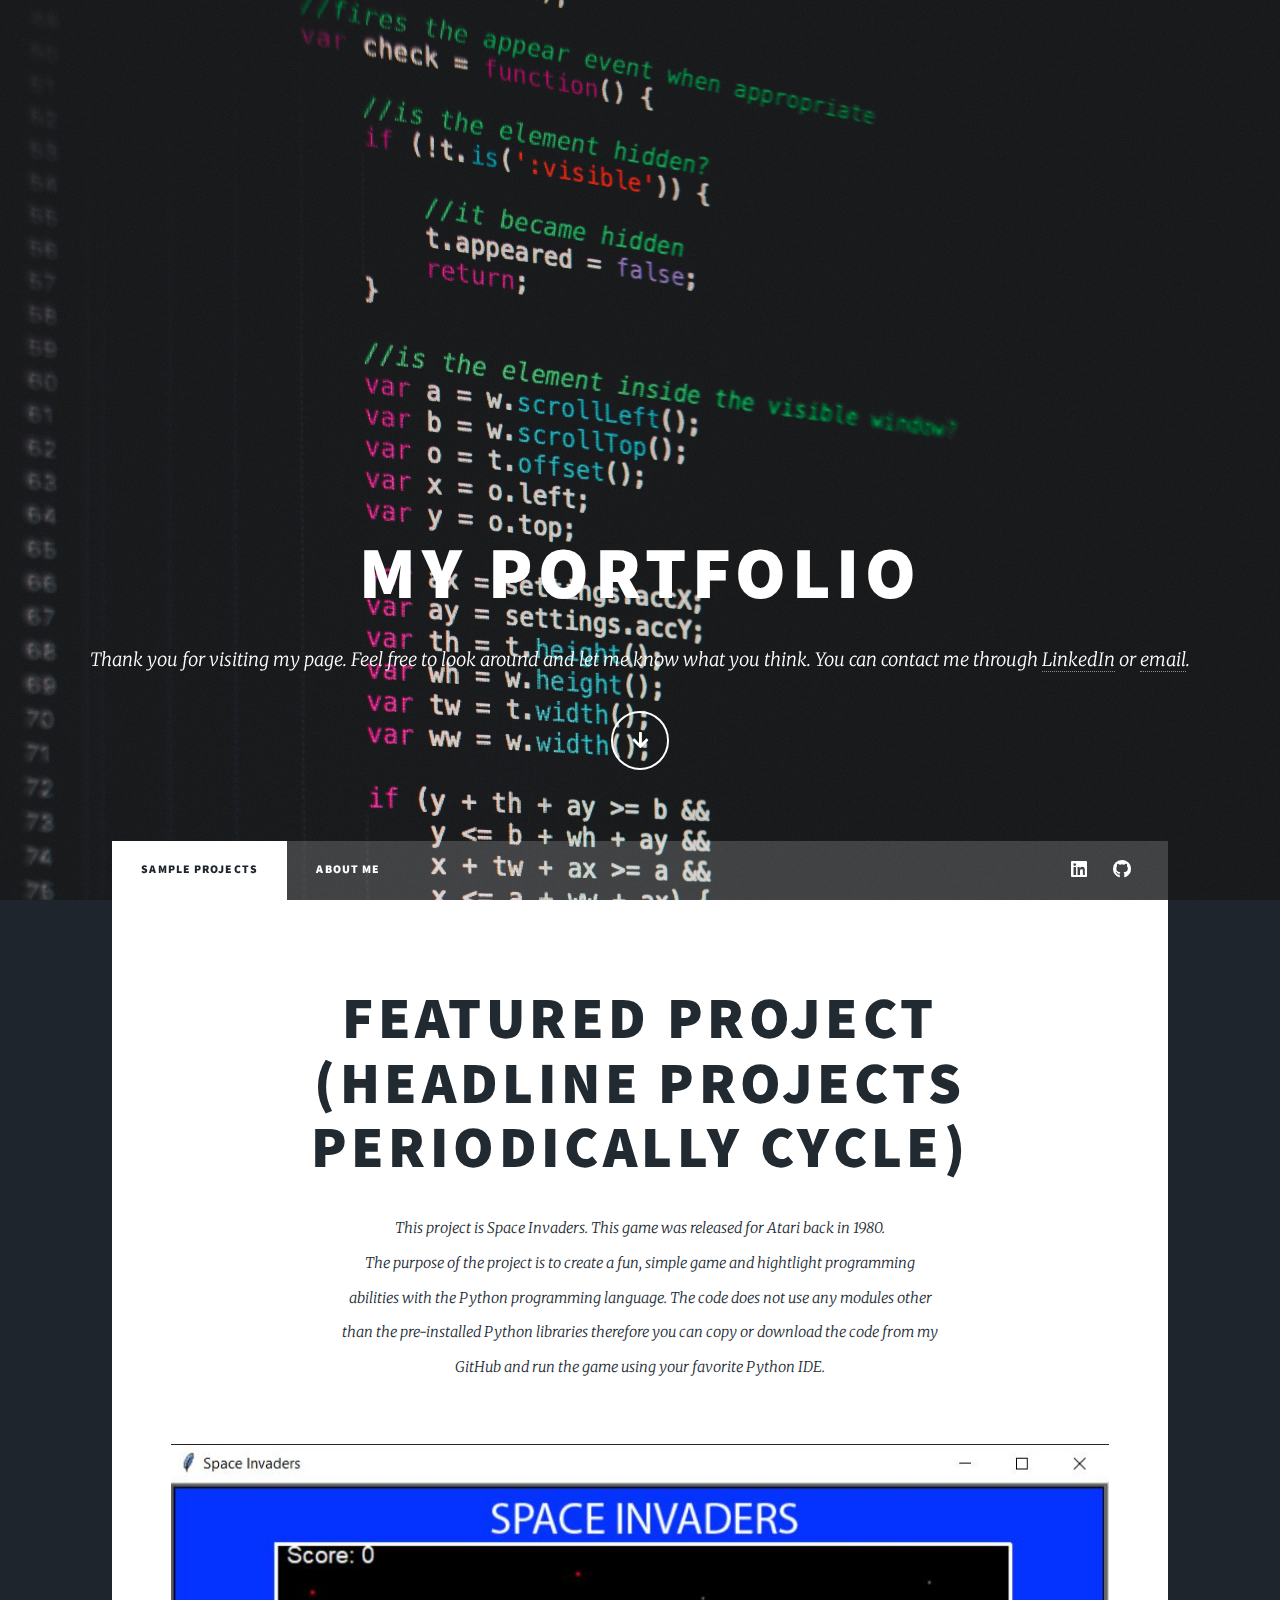
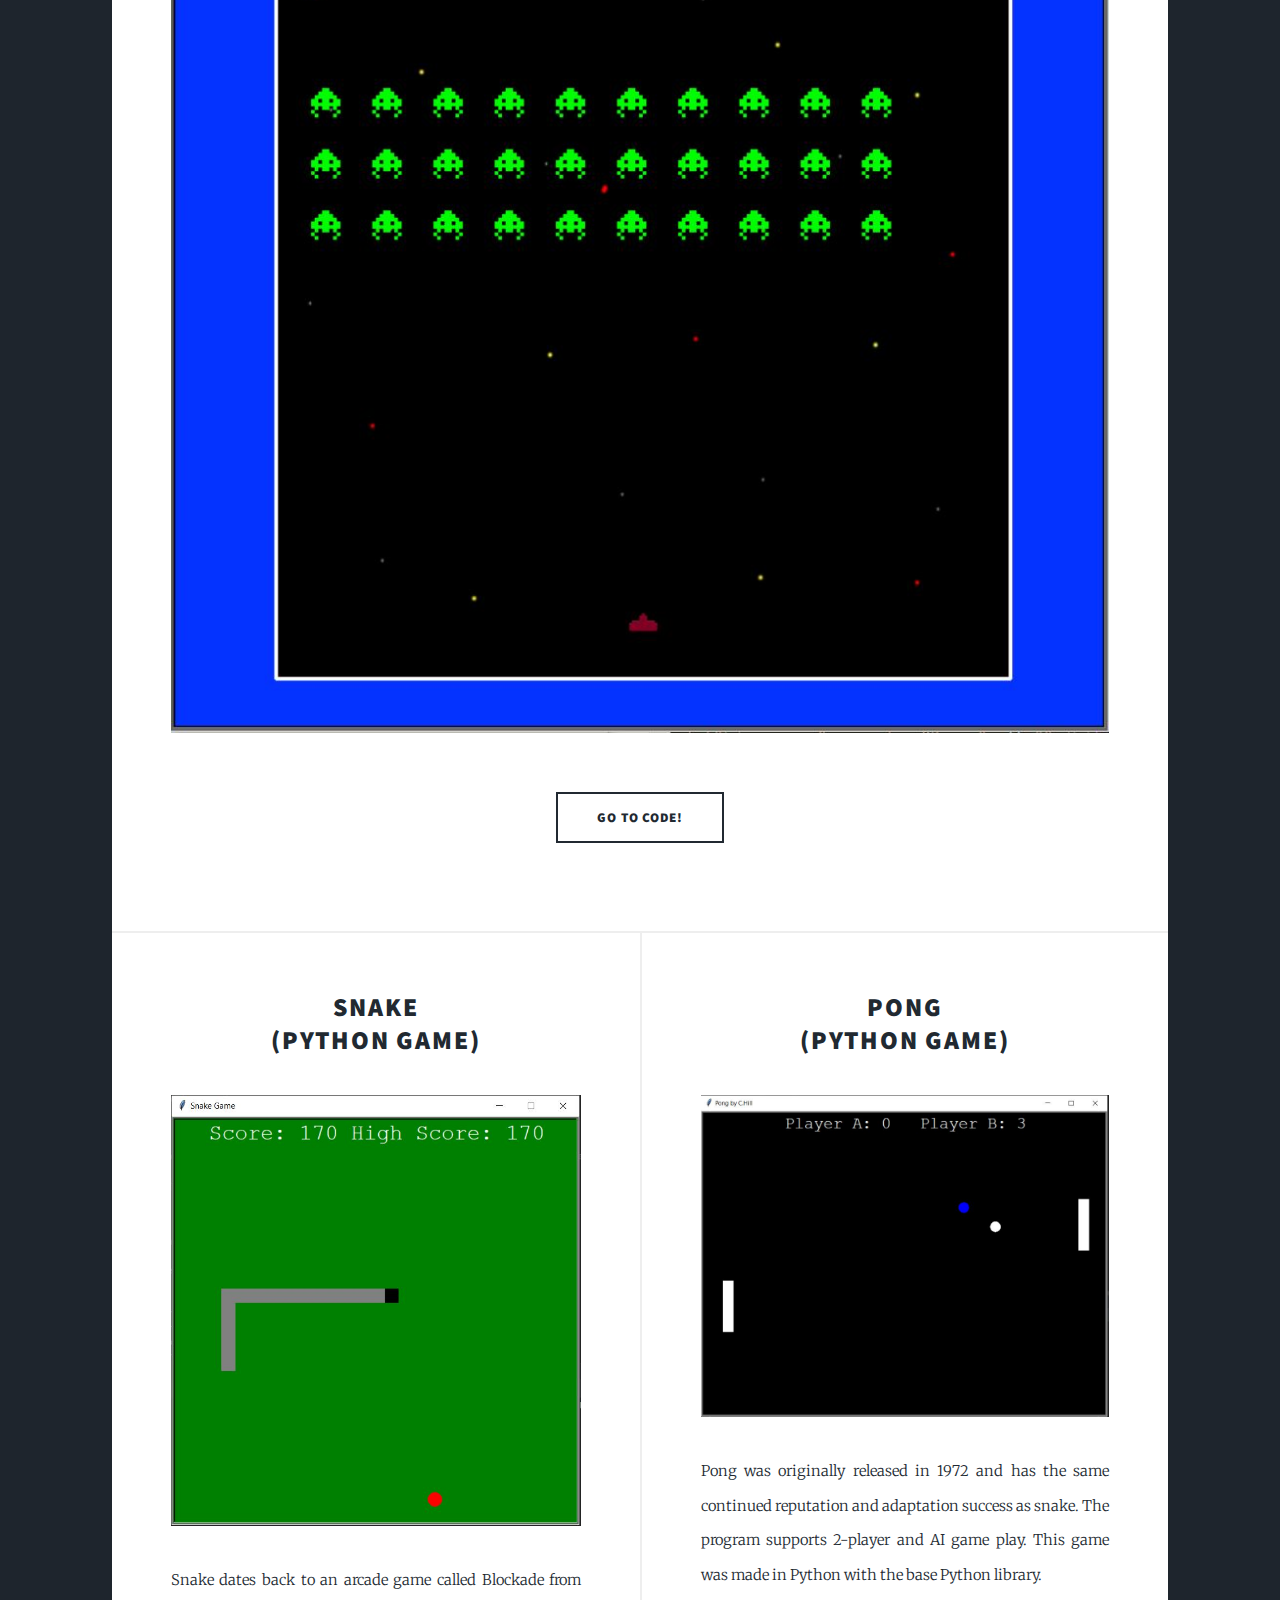
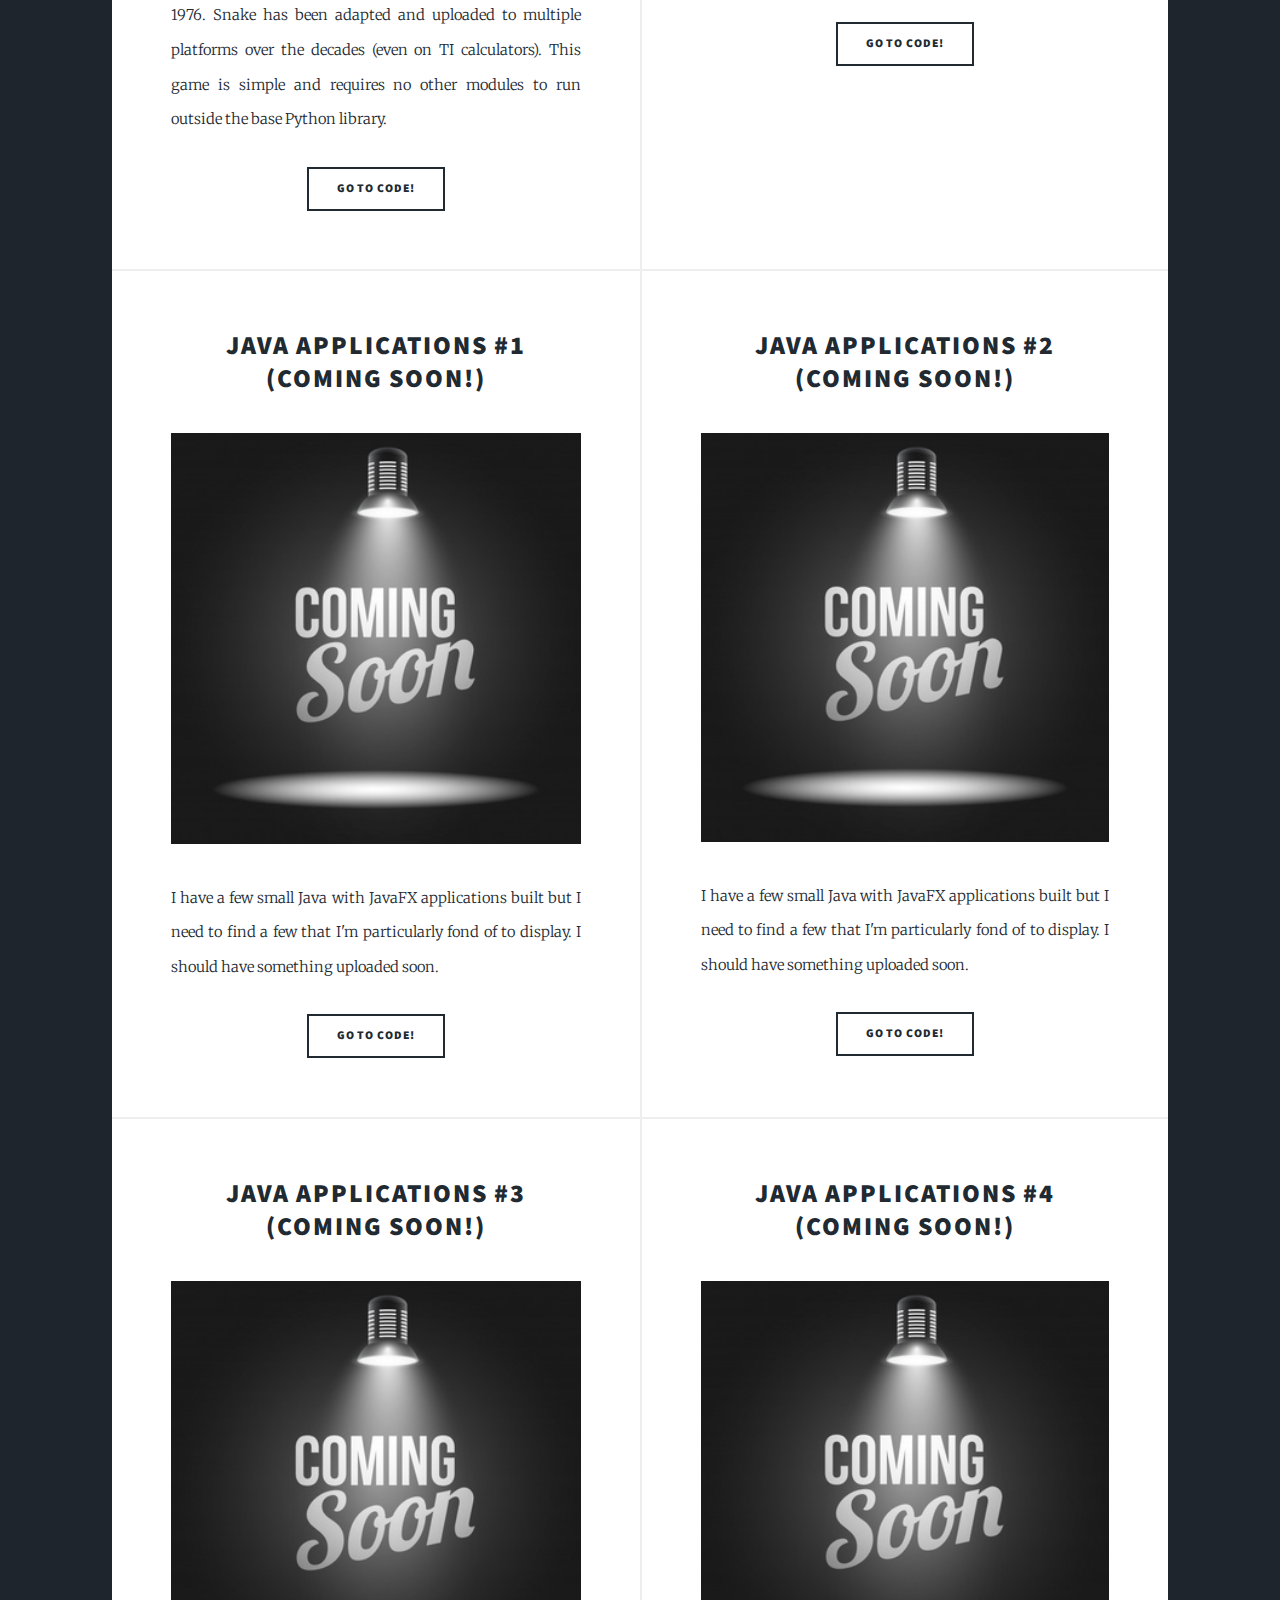
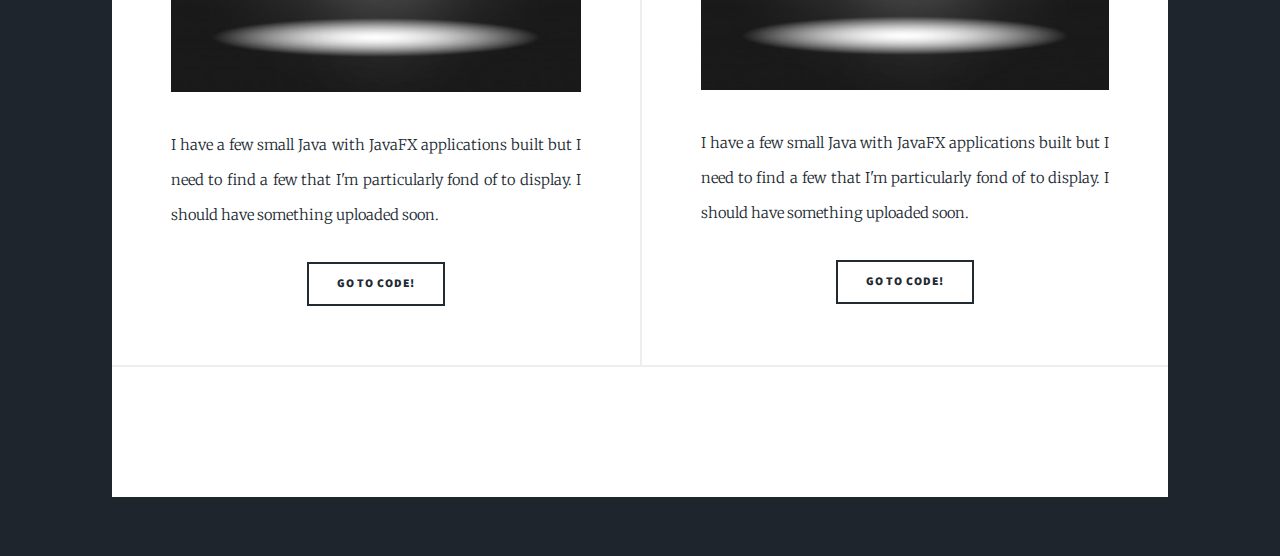
<file: index.html>
<!DOCTYPE HTML>
<!--
	Template from: Massively by HTML5 UP & html5up.net | @ajlkn  (THANK YOU)
	Modified by: chill4Eng2Dev 
	GitHub: https://github.com/chill4Eng2Dev
-->
<html>
	<head>
		<title>chill4Eng2Dev Portfolio</title>
		<meta charset="utf-8" />
		<meta name="viewport" content="width=device-width, initial-scale=1, user-scalable=no" />
		<link rel="stylesheet" href="assets/css/main.css" />
		<noscript><link rel="stylesheet" href="assets/css/noscript.css" /></noscript>
	</head>
	<body class="is-preload">

		<!-- Wrapper -->
			<div id="wrapper" class="fade-in">

				<!-- Intro -->
					<div id="intro">
						<h1>My Portfolio</h1>
						<p>Thank you for visiting my page. Feel free to look around and let me know what you think. You can
						contact me through <a href="https://www.linkedin.com/in/christopher-hill-p-e-6901329b/">LinkedIn</a> or
						<a href="mailto: chill4820@gmail.com">email</a>.</p>
						<ul class="actions">
							<li><a href="#header" class="button icon solid solo fa-arrow-down scrolly">Continue</a></li>
						</ul>
					</div>

				<!-- Header -->
					<header id="header">
						<a href="generic.html" class="logo">Go to About Me</a>
					</header>

				<!-- Nav -->
					<nav id="nav">
						<ul class="links">
							<li class="active"><a href="index.html">Sample Projects</a></li>
							<li><a href="generic.html">About Me</a></li>
							<!-- May Add this back Later: <li><a href="elements.html">Elements Reference</a></li> -->
						</ul>
						<ul class="icons">
							<li><a href="https://www.linkedin.com/in/christopher-hill-p-e-6901329b/" class="icon brands fa-linkedin"><span class="label">LinkedIn</span></a></li>
							<li><a href="https://github.com/chill4Eng2Dev" class="icon brands fa-github"><span class="label">GitHub</span></a></li>
						</ul>
					</nav>

				<!-- Main -->
					<div id="main">

						<!-- Featured Post -->
							<article class="post featured">
								<header class="major">
									<h2>Featured Project<br />
									(Headline Projects Periodically Cycle)</h2>
									<p>This project is Space Invaders. This game was released for Atari back in 1980.<br />
									The purpose of the project is to create a fun, simple game and hightlight programming<br />
									abilities with the Python programming language. The code does not use any modules other<br />
									than the pre-installed Python libraries therefore you can copy or download the code from my<br />
									GitHub and run the game using your favorite Python IDE.</p>
								</header>
								<a href="https://github.com/chill4Eng2Dev/Python-Games/tree/master/Space%20Invaders" class="image main"><img src="images/space_invaders_tut_pic.jpg" alt="" /></a>
								<ul class="actions special">
									<li><a href="https://github.com/chill4Eng2Dev/Python-Games/tree/master/Space%20Invaders" class="button large">Go to Code!</a></li>
								</ul>
							</article>

						<!-- Posts -->
							<section class="posts">
								<article>
									<header>
										<h2>Snake<br />
										(Python Game)</h2>
									</header>
									<a href="https://github.com/chill4Eng2Dev/Python-Games/tree/master/Snake" class="image fit"><img src="images/snake_tut_pic.jpg" alt="" /></a>
									<p>Snake dates back to an arcade game called Blockade from 1976. Snake has been adapted and uploaded to multiple platforms 
										over the decades (even on TI calculators). This game is simple and requires no other modules to run outside the base Python library.</p>
									<ul class="actions special">
										<li><a href="https://github.com/chill4Eng2Dev/Python-Games/tree/master/Snake" class="button">Go to Code!</a></li>
									</ul>
								</article>
								<article>
									<header>
										<h2>Pong<br />
										(Python Game)</h2>
									</header>
									<a href="https://github.com/chill4Eng2Dev/Python-Games/tree/master/Pong" class="image fit"><img src="images/pong_tut_pic.jpg" alt="" /></a>
									<p>Pong was originally released in 1972 and has the same continued reputation and adaptation success as snake.
									The program supports 2-player and AI game play. This game was made in Python with the base Python library. </p>
									<ul class="actions special">
										<li><a href="https://github.com/chill4Eng2Dev/Python-Games/tree/master/Pong" class="button">Go to Code!</a></li>
									</ul>
								</article>
								<article>
									<header>
										<h2>Java Applications #1<br />
										(Coming Soon!)</h2>
									</header>
									<a href="#" class="image fit"><img src="images/coming_soon.jpg" alt="" /></a>
									<p>I have a few small Java with JavaFX applications built but I need to find a few that I'm particularly fond of to display. I should have something uploaded soon.</p>
									<ul class="actions special">
										<li><a href="#" class="button">Go to Code!</a></li>
									</ul>
								</article>
								<article>
									<header>
										<h2>Java Applications #2<br />
										(Coming Soon!)</h2>
									</header>
									<a href="#" class="image fit"><img src="images/coming_soon.jpg" alt="" /></a>
									<p>I have a few small Java with JavaFX applications built but I need to find a few that I'm particularly fond of to display. I should have something uploaded soon.</p>
									<ul class="actions special">
										<li><a href="#" class="button">Go to Code!</a></li>
									</ul>
								</article>
								<article>
									<header>
										<h2>Java Applications #3<br />
										(Coming Soon!)</h2>
									</header>
									<a href="#" class="image fit"><img src="images/coming_soon.jpg" alt="" /></a>
									<p>I have a few small Java with JavaFX applications built but I need to find a few that I'm particularly fond of to display. I should have something uploaded soon.</p>
									<ul class="actions special">
										<li><a href="#" class="button">Go to Code!</a></li>
									</ul>
								</article>
								<article>
									<header>
										<h2>Java Applications #4<br />
										(Coming Soon!)</h2>
									</header>
									<a href="#" class="image fit"><img src="images/coming_soon.jpg" alt="" /></a>
									<p>I have a few small Java with JavaFX applications built but I need to find a few that I'm particularly fond of to display. I should have something uploaded soon.</p>
									<ul class="actions special">
										<li><a href="#" class="button">Go to Code!</a></li>
									</ul>
								</article>
							</section>

						<!-- Footer MAY ADD BACK AT LATER DATE  -->
							<footer>
								<div class="pagination">
									<!--<a href="#" class="previous">Prev</a>-->
									<!--
									<a href="#" class="page active">1</a>
									<a href="#" class="page">2</a>
									<a href="#" class="page">3</a>
									<span class="extra">&hellip;</span>
									<a href="#" class="page">8</a>
									<a href="#" class="page">9</a>
									<a href="#" class="page">10</a>
									<a href="#" class="next">Next</a>
									-->
								</div>
							</footer>

					</div>

				<!-- Copyright -->
					<div id="copyright">
						<!--<ul><li>&copy; Untitled</li><li>Design: <a href="https://html5up.net">chill4</a></li></ul>-->
					</div>
			</div>

		<!-- Scripts -->
			<script src="assets/js/jquery.min.js"></script>
			<script src="assets/js/jquery.scrollex.min.js"></script>
			<script src="assets/js/jquery.scrolly.min.js"></script>
			<script src="assets/js/browser.min.js"></script>
			<script src="assets/js/breakpoints.min.js"></script>
			<script src="assets/js/util.js"></script>
			<script src="assets/js/main.js"></script>

	</body>
</html>
</file>
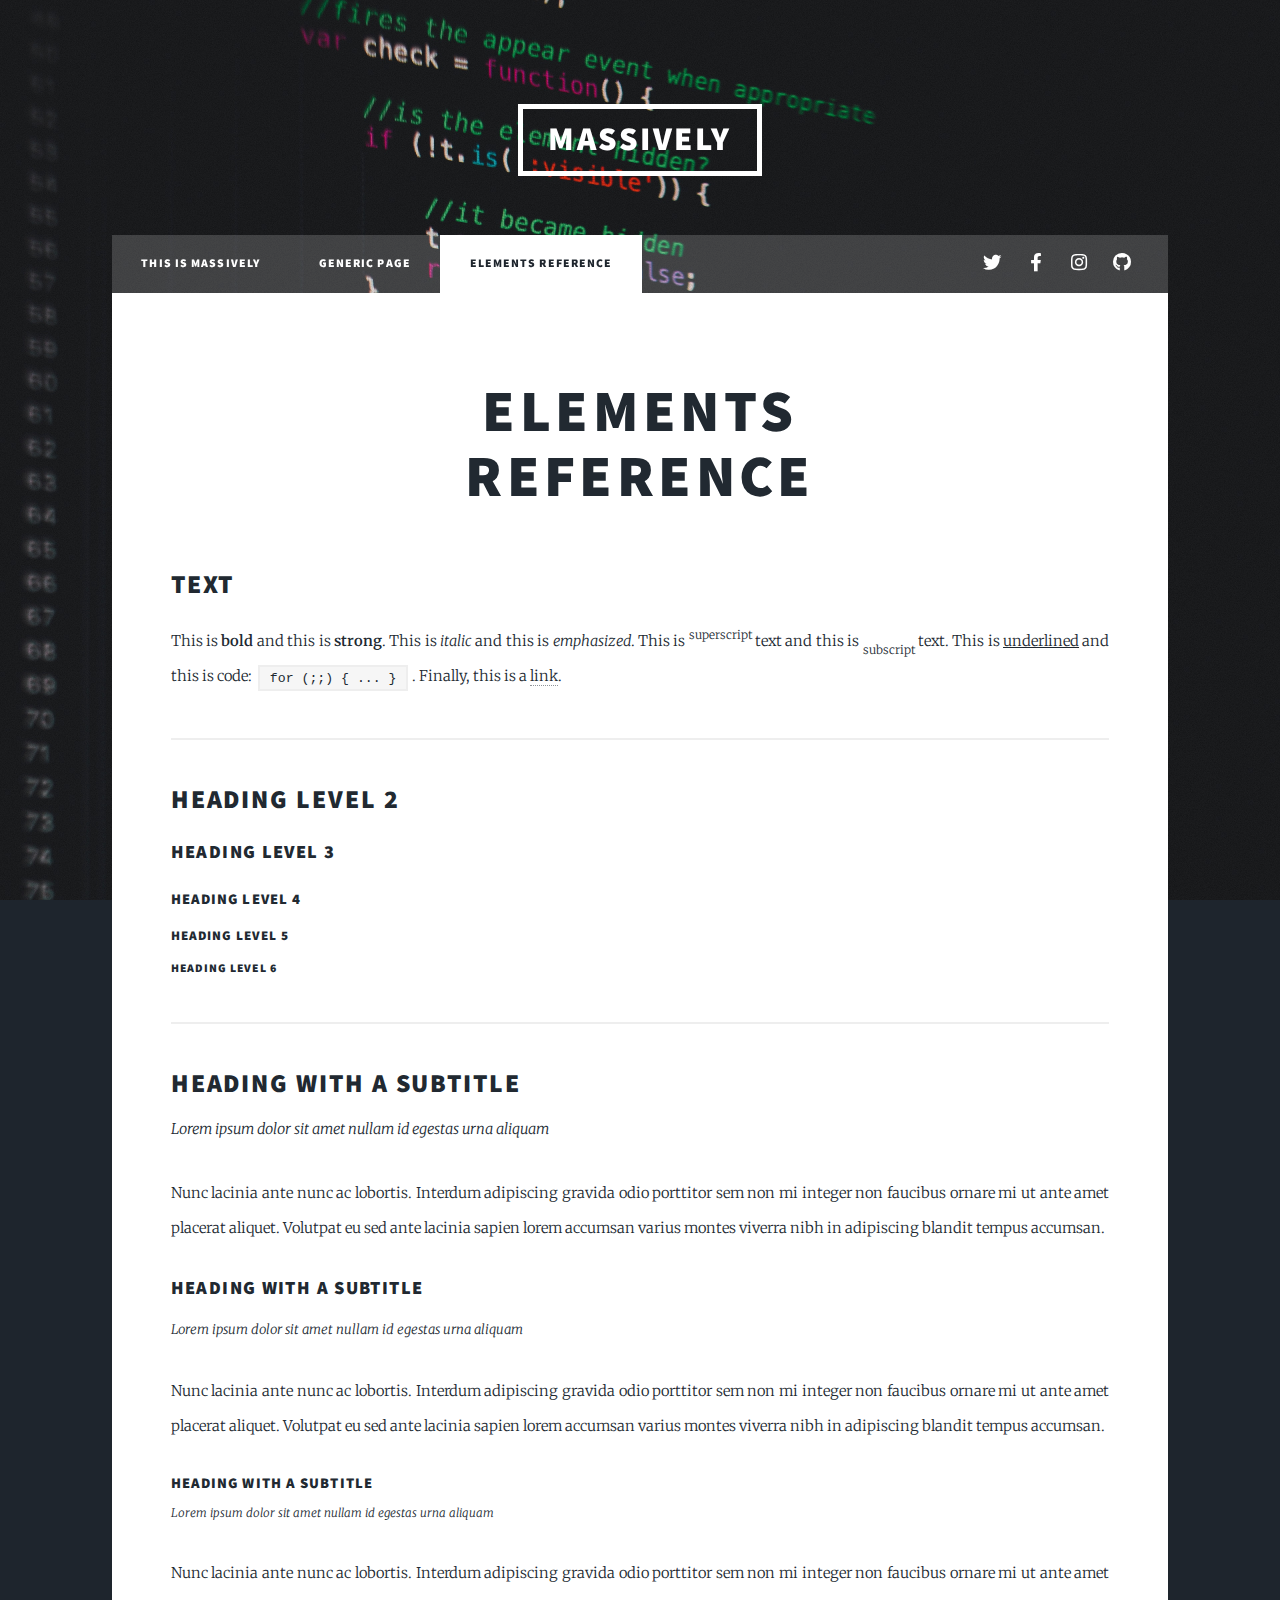
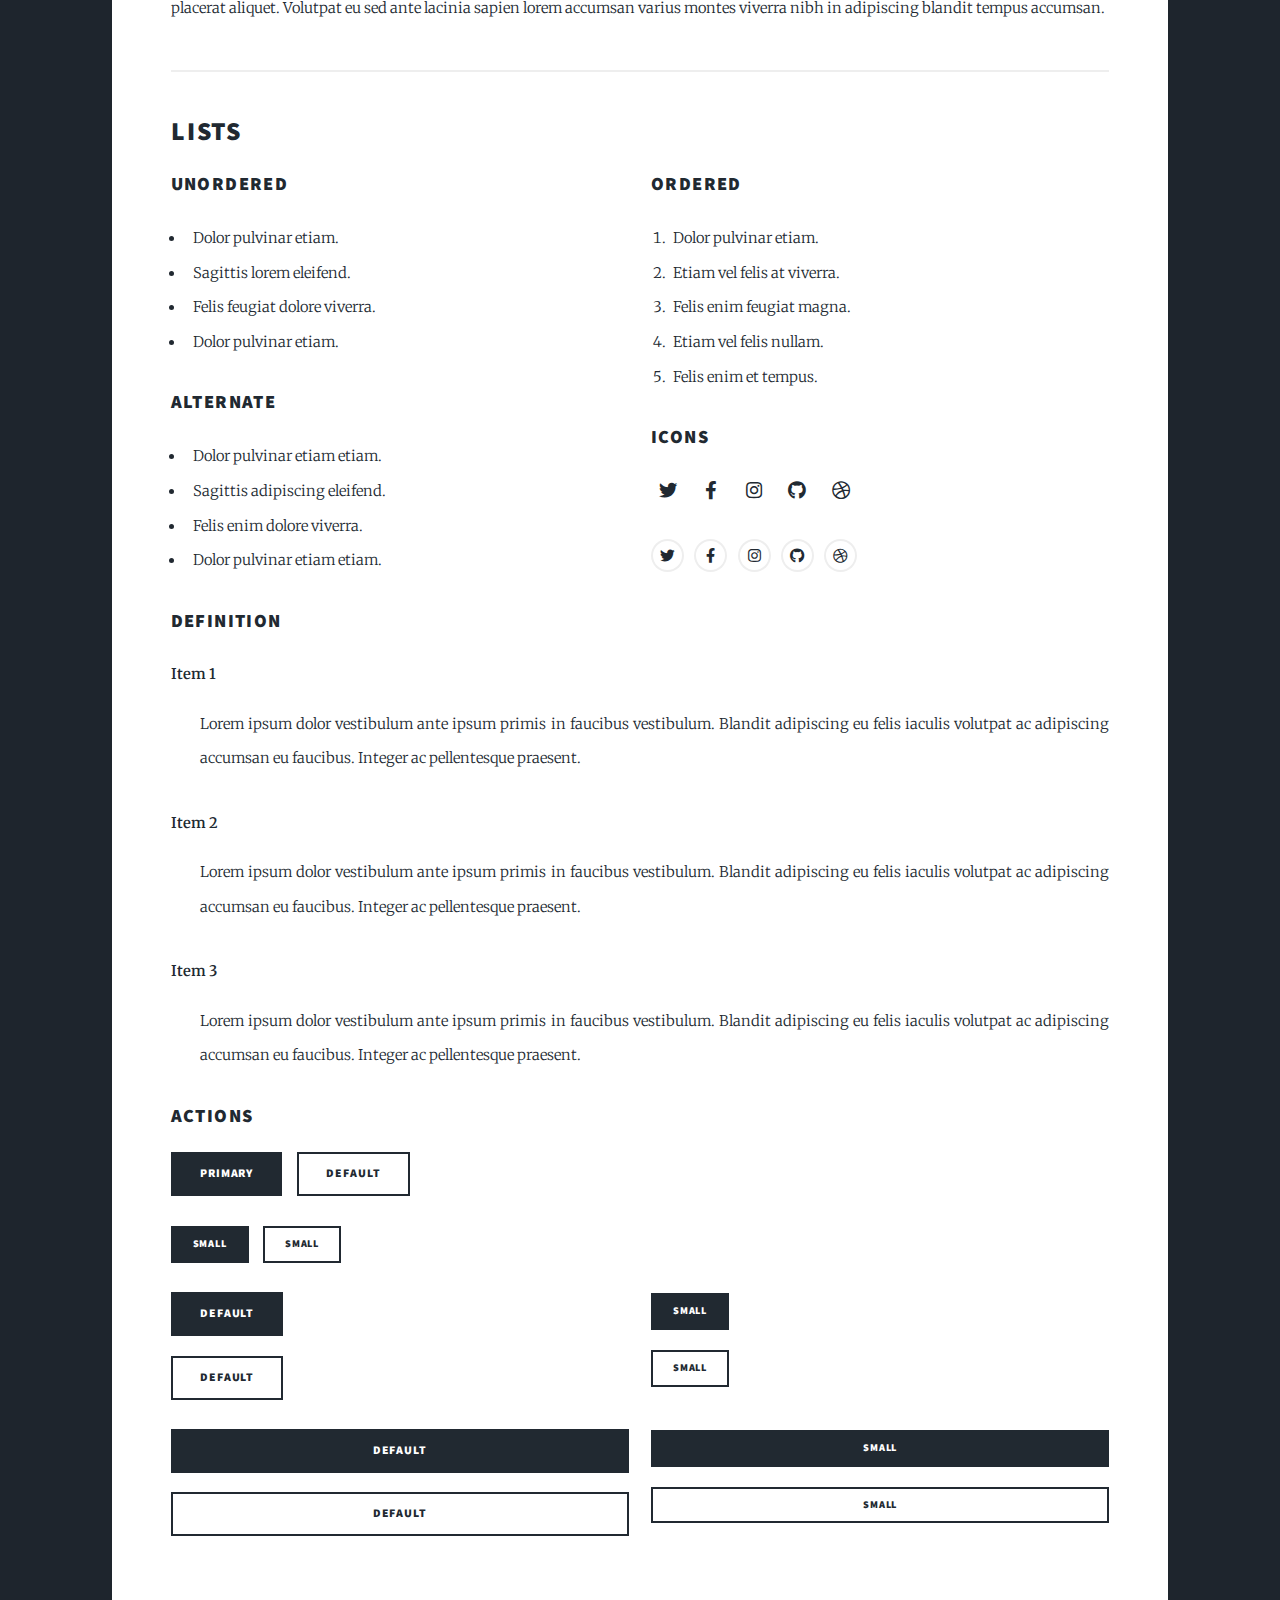
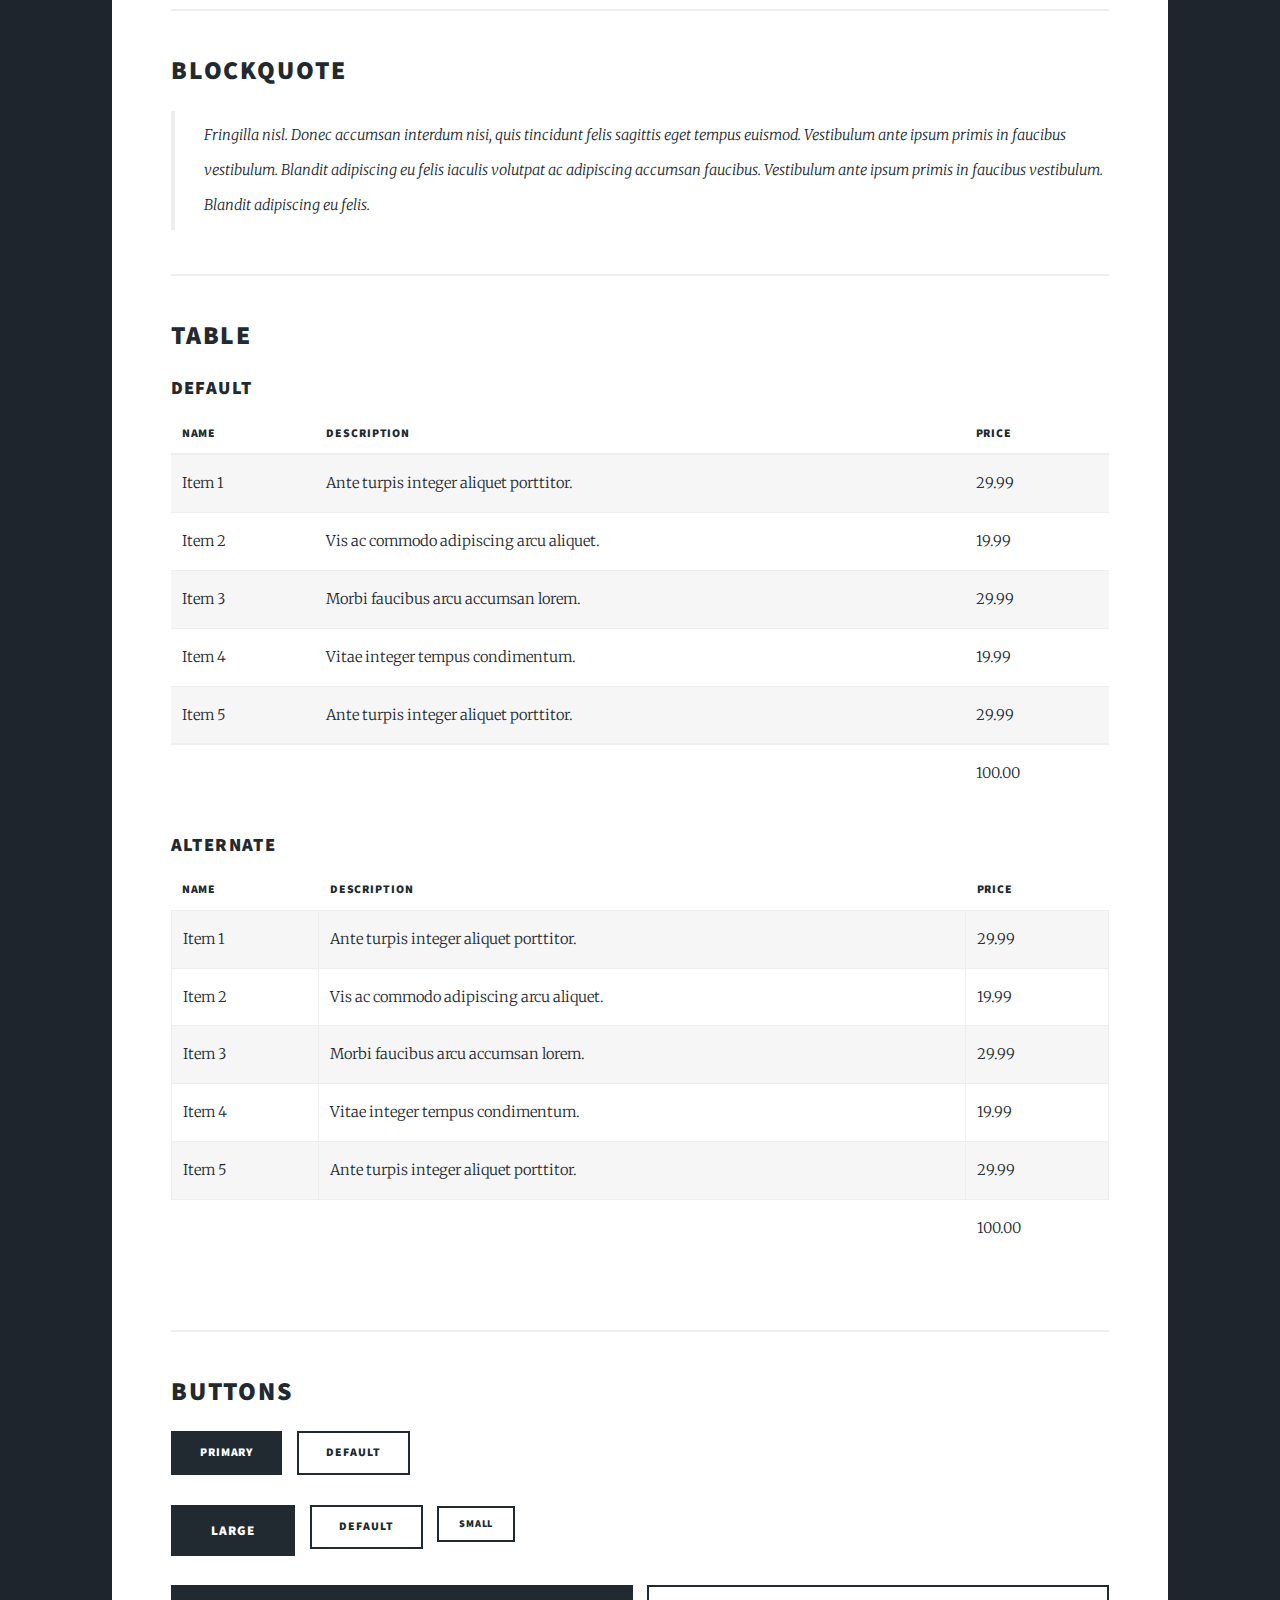
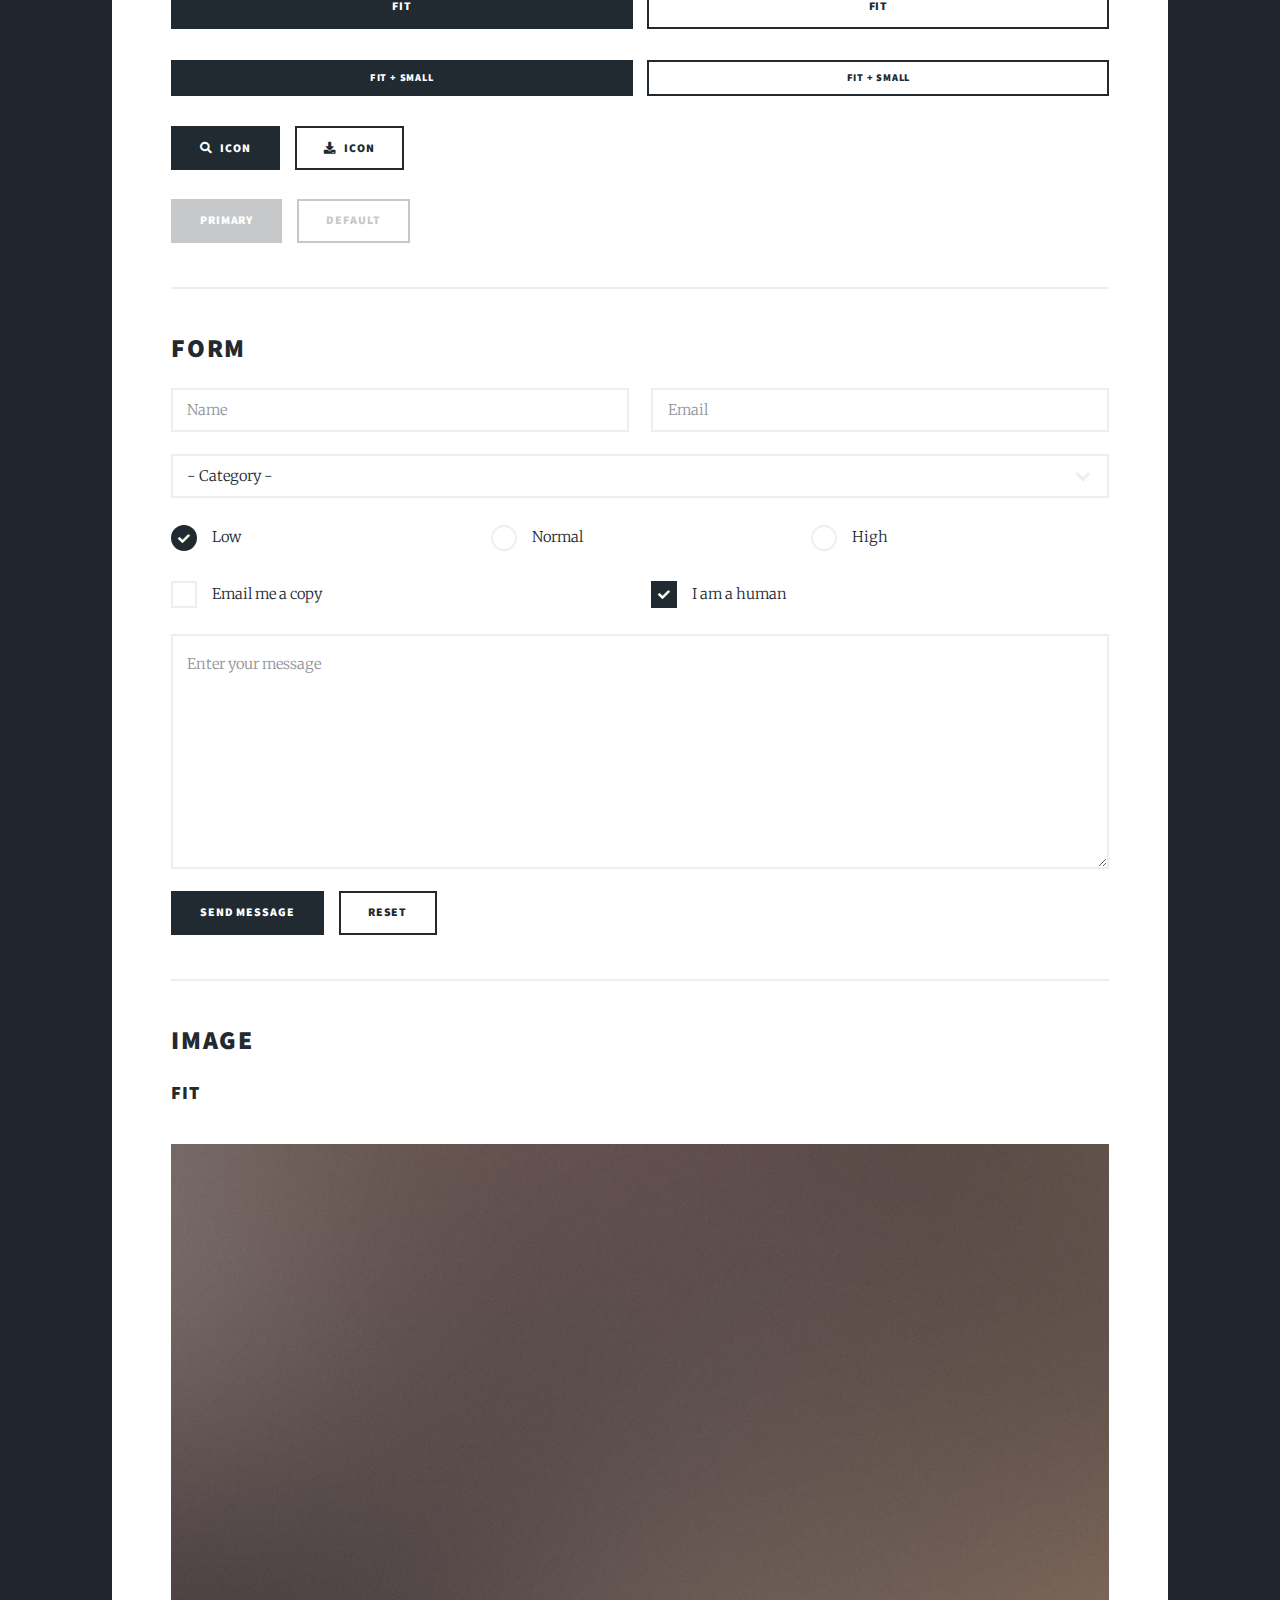
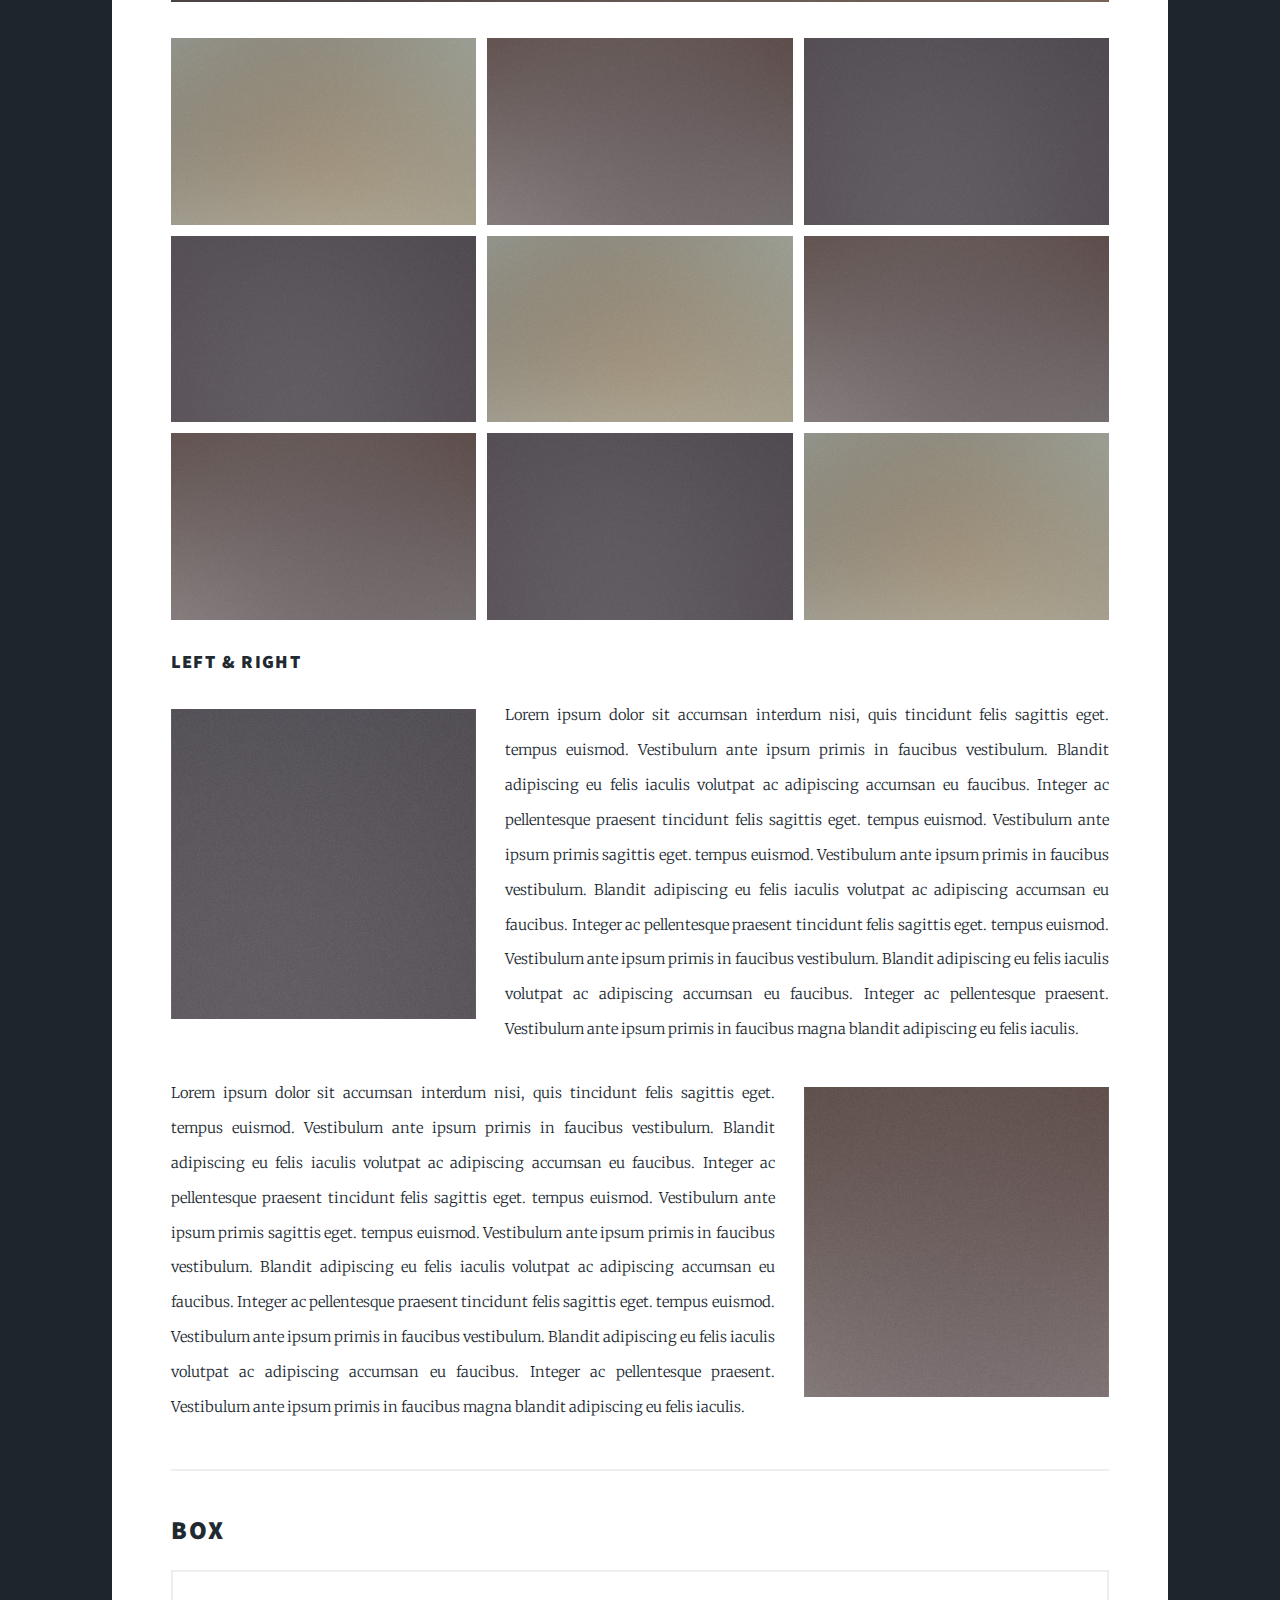
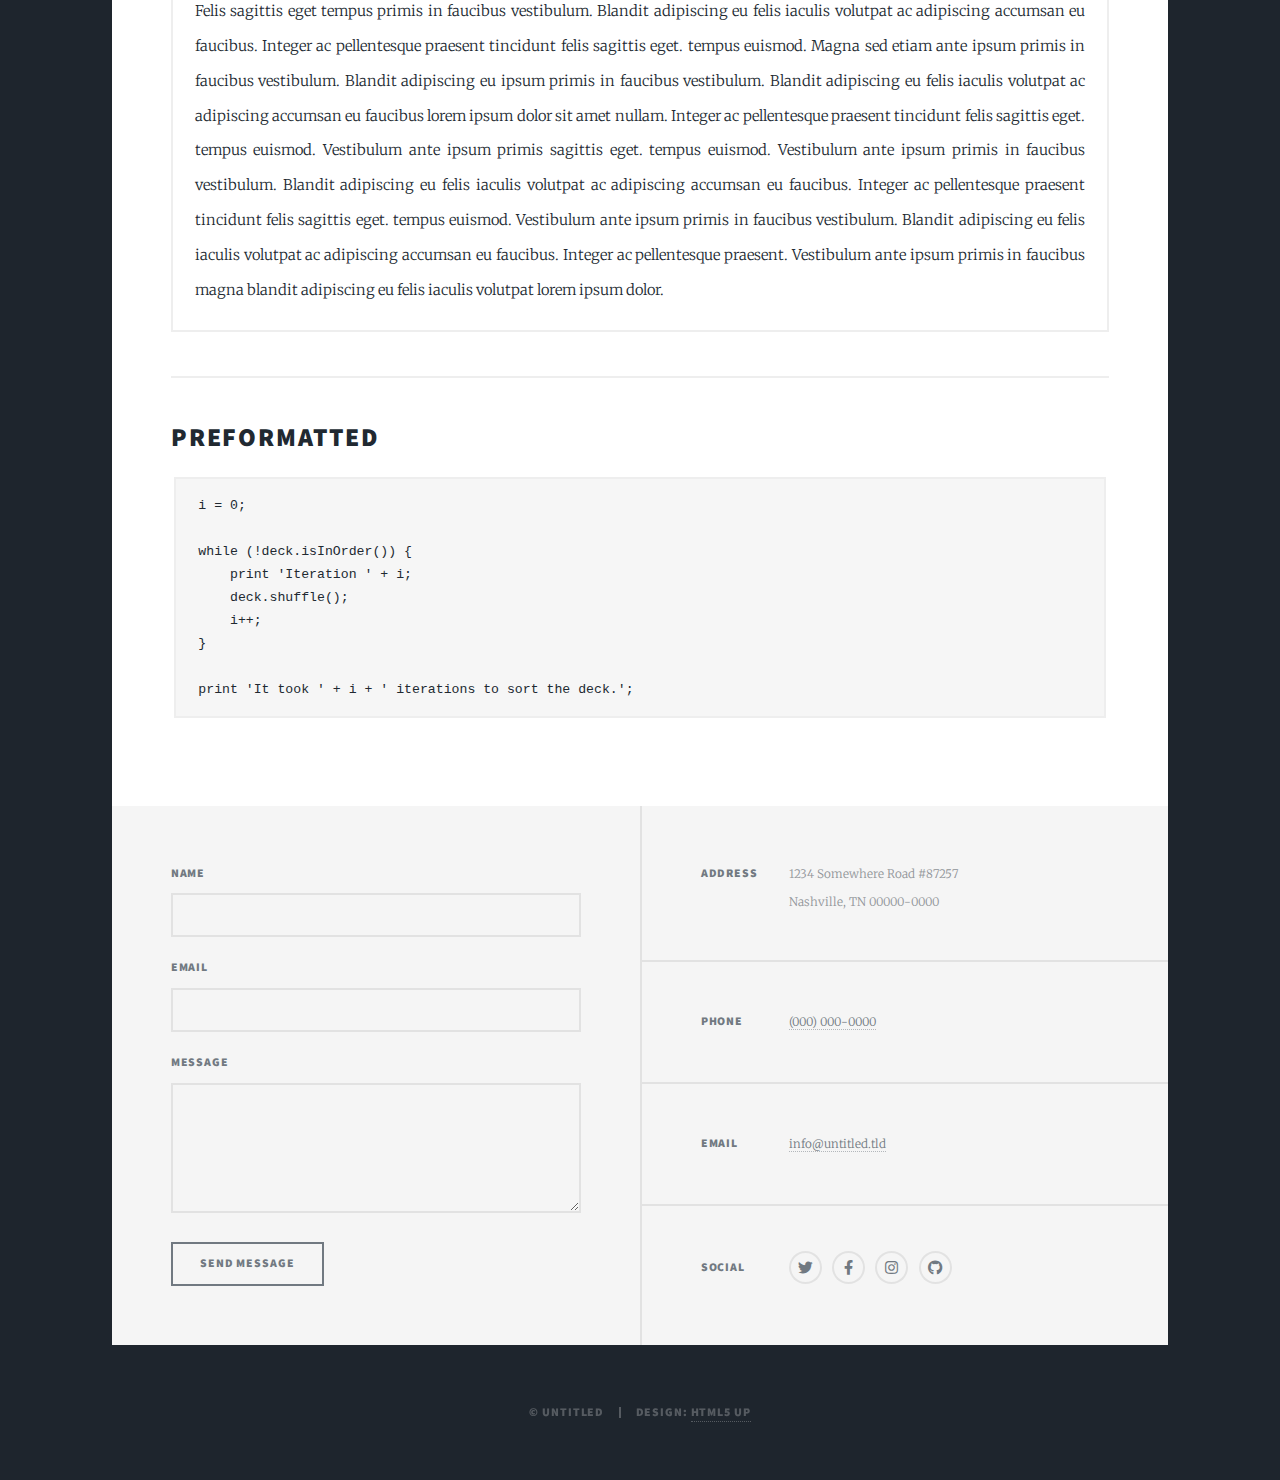
<file: elements.html>
<!DOCTYPE HTML>
<!--
	Massively by HTML5 UP
	html5up.net | @ajlkn
	Free for personal and commercial use under the CCA 3.0 license (html5up.net/license)
-->
<html>
	<head>
		<title>Elements Reference - Massively by HTML5 UP</title>
		<meta charset="utf-8" />
		<meta name="viewport" content="width=device-width, initial-scale=1, user-scalable=no" />
		<link rel="stylesheet" href="assets/css/main.css" />
		<noscript><link rel="stylesheet" href="assets/css/noscript.css" /></noscript>
	</head>
	<body class="is-preload">

		<!-- Wrapper -->
			<div id="wrapper">

				<!-- Header -->
					<header id="header">
						<a href="index.html" class="logo">Massively</a>
					</header>

				<!-- Nav -->
					<nav id="nav">
						<ul class="links">
							<li><a href="index.html">This is Massively</a></li>
							<li><a href="generic.html">Generic Page</a></li>
							<li class="active"><a href="elements.html">Elements Reference</a></li>
						</ul>
						<ul class="icons">
							<li><a href="#" class="icon brands fa-twitter"><span class="label">Twitter</span></a></li>
							<li><a href="#" class="icon brands fa-facebook-f"><span class="label">Facebook</span></a></li>
							<li><a href="#" class="icon brands fa-instagram"><span class="label">Instagram</span></a></li>
							<li><a href="#" class="icon brands fa-github"><span class="label">GitHub</span></a></li>
						</ul>
					</nav>

				<!-- Main -->
					<div id="main">

						<!-- Post -->
							<section class="post">
								<header class="major">
									<h1>Elements<br />
									Reference</h1>
								</header>

								<!-- Text stuff -->
									<h2>Text</h2>
									<p>This is <b>bold</b> and this is <strong>strong</strong>. This is <i>italic</i> and this is <em>emphasized</em>.
									This is <sup>superscript</sup> text and this is <sub>subscript</sub> text.
									This is <u>underlined</u> and this is code: <code>for (;;) { ... }</code>.
									Finally, this is a <a href="#">link</a>.</p>
									<hr />
									<h2>Heading Level 2</h2>
									<h3>Heading Level 3</h3>
									<h4>Heading Level 4</h4>
									<h5>Heading Level 5</h5>
									<h6>Heading Level 6</h6>
									<hr />
									<header>
										<h2>Heading with a Subtitle</h2>
										<p>Lorem ipsum dolor sit amet nullam id egestas urna aliquam</p>
									</header>
									<p>Nunc lacinia ante nunc ac lobortis. Interdum adipiscing gravida odio porttitor sem non mi integer non faucibus ornare mi ut ante amet placerat aliquet. Volutpat eu sed ante lacinia sapien lorem accumsan varius montes viverra nibh in adipiscing blandit tempus accumsan.</p>
									<header>
										<h3>Heading with a Subtitle</h3>
										<p>Lorem ipsum dolor sit amet nullam id egestas urna aliquam</p>
									</header>
									<p>Nunc lacinia ante nunc ac lobortis. Interdum adipiscing gravida odio porttitor sem non mi integer non faucibus ornare mi ut ante amet placerat aliquet. Volutpat eu sed ante lacinia sapien lorem accumsan varius montes viverra nibh in adipiscing blandit tempus accumsan.</p>
									<header>
										<h4>Heading with a Subtitle</h4>
										<p>Lorem ipsum dolor sit amet nullam id egestas urna aliquam</p>
									</header>
									<p>Nunc lacinia ante nunc ac lobortis. Interdum adipiscing gravida odio porttitor sem non mi integer non faucibus ornare mi ut ante amet placerat aliquet. Volutpat eu sed ante lacinia sapien lorem accumsan varius montes viverra nibh in adipiscing blandit tempus accumsan.</p>

									<hr />

								<!-- Lists -->
									<h2>Lists</h2>
									<div class="row">
										<div class="col-6 col-12-small">

											<h3>Unordered</h3>
											<ul>
												<li>Dolor pulvinar etiam.</li>
												<li>Sagittis lorem eleifend.</li>
												<li>Felis feugiat dolore viverra.</li>
												<li>Dolor pulvinar etiam.</li>
											</ul>

											<h3>Alternate</h3>
											<ul class="alt">
												<li>Dolor pulvinar etiam etiam.</li>
												<li>Sagittis adipiscing eleifend.</li>
												<li>Felis enim dolore viverra.</li>
												<li>Dolor pulvinar etiam etiam.</li>
											</ul>

										</div>
										<div class="col-6 col-12-small">

											<h3>Ordered</h3>
											<ol>
												<li>Dolor pulvinar etiam.</li>
												<li>Etiam vel felis at viverra.</li>
												<li>Felis enim feugiat magna.</li>
												<li>Etiam vel felis nullam.</li>
												<li>Felis enim et tempus.</li>
											</ol>

											<h3>Icons</h3>
											<ul class="icons">
												<li><a href="#" class="icon brands fa-twitter"><span class="label">Twitter</span></a></li>
												<li><a href="#" class="icon brands fa-facebook-f"><span class="label">Facebook</span></a></li>
												<li><a href="#" class="icon brands fa-instagram"><span class="label">Instagram</span></a></li>
												<li><a href="#" class="icon brands fa-github"><span class="label">Github</span></a></li>
												<li><a href="#" class="icon brands fa-dribbble"><span class="label">Dribbble</span></a></li>
											</ul>
											<ul class="icons alt">
												<li><a href="#" class="icon brands alt fa-twitter"><span class="label">Twitter</span></a></li>
												<li><a href="#" class="icon brands alt fa-facebook-f"><span class="label">Facebook</span></a></li>
												<li><a href="#" class="icon brands alt fa-instagram"><span class="label">Instagram</span></a></li>
												<li><a href="#" class="icon brands alt fa-github"><span class="label">Github</span></a></li>
												<li><a href="#" class="icon brands alt fa-dribbble"><span class="label">Dribbble</span></a></li>
											</ul>

										</div>
									</div>
									<h3>Definition</h3>
									<dl>
										<dt>Item 1</dt>
										<dd>
											<p>Lorem ipsum dolor vestibulum ante ipsum primis in faucibus vestibulum. Blandit adipiscing eu felis iaculis volutpat ac adipiscing accumsan eu faucibus. Integer ac pellentesque praesent.</p>
										</dd>
										<dt>Item 2</dt>
										<dd>
											<p>Lorem ipsum dolor vestibulum ante ipsum primis in faucibus vestibulum. Blandit adipiscing eu felis iaculis volutpat ac adipiscing accumsan eu faucibus. Integer ac pellentesque praesent.</p>
										</dd>
										<dt>Item 3</dt>
										<dd>
											<p>Lorem ipsum dolor vestibulum ante ipsum primis in faucibus vestibulum. Blandit adipiscing eu felis iaculis volutpat ac adipiscing accumsan eu faucibus. Integer ac pellentesque praesent.</p>
										</dd>
									</dl>

									<h3>Actions</h3>
									<ul class="actions">
										<li><a href="#" class="button primary">Primary</a></li>
										<li><a href="#" class="button">Default</a></li>
									</ul>
									<ul class="actions small">
										<li><a href="#" class="button primary small">Small</a></li>
										<li><a href="#" class="button small">Small</a></li>
									</ul>
									<div class="row">
										<div class="col-6 col-12-small">
											<ul class="actions stacked">
												<li><a href="#" class="button primary">Default</a></li>
												<li><a href="#" class="button">Default</a></li>
											</ul>
										</div>
										<div class="col-6 col-12-small">
											<ul class="actions stacked">
												<li><a href="#" class="button primary small">Small</a></li>
												<li><a href="#" class="button small">Small</a></li>
											</ul>
										</div>
									</div>
									<div class="row">
										<div class="col-6 col-12-small">
											<ul class="actions stacked">
												<li><a href="#" class="button primary fit">Default</a></li>
												<li><a href="#" class="button fit">Default</a></li>
											</ul>
										</div>
										<div class="col-6 col-12-small">
											<ul class="actions stacked">
												<li><a href="#" class="button primary small fit">Small</a></li>
												<li><a href="#" class="button small fit">Small</a></li>
											</ul>
										</div>
									</div>

									<hr />

								<!-- Blockquote -->
									<h2>Blockquote</h2>
									<blockquote>Fringilla nisl. Donec accumsan interdum nisi, quis tincidunt felis sagittis eget tempus euismod. Vestibulum ante ipsum primis in faucibus vestibulum. Blandit adipiscing eu felis iaculis volutpat ac adipiscing accumsan faucibus. Vestibulum ante ipsum primis in faucibus vestibulum. Blandit adipiscing eu felis.</blockquote>

									<hr />

								<!-- Table -->
									<h2>Table</h2>

									<h3>Default</h3>
									<div class="table-wrapper">
										<table>
											<thead>
												<tr>
													<th>Name</th>
													<th>Description</th>
													<th>Price</th>
												</tr>
											</thead>
											<tbody>
												<tr>
													<td>Item 1</td>
													<td>Ante turpis integer aliquet porttitor.</td>
													<td>29.99</td>
												</tr>
												<tr>
													<td>Item 2</td>
													<td>Vis ac commodo adipiscing arcu aliquet.</td>
													<td>19.99</td>
												</tr>
												<tr>
													<td>Item 3</td>
													<td> Morbi faucibus arcu accumsan lorem.</td>
													<td>29.99</td>
												</tr>
												<tr>
													<td>Item 4</td>
													<td>Vitae integer tempus condimentum.</td>
													<td>19.99</td>
												</tr>
												<tr>
													<td>Item 5</td>
													<td>Ante turpis integer aliquet porttitor.</td>
													<td>29.99</td>
												</tr>
											</tbody>
											<tfoot>
												<tr>
													<td colspan="2"></td>
													<td>100.00</td>
												</tr>
											</tfoot>
										</table>
									</div>

									<h3>Alternate</h3>
									<div class="table-wrapper">
										<table class="alt">
											<thead>
												<tr>
													<th>Name</th>
													<th>Description</th>
													<th>Price</th>
												</tr>
											</thead>
											<tbody>
												<tr>
													<td>Item 1</td>
													<td>Ante turpis integer aliquet porttitor.</td>
													<td>29.99</td>
												</tr>
												<tr>
													<td>Item 2</td>
													<td>Vis ac commodo adipiscing arcu aliquet.</td>
													<td>19.99</td>
												</tr>
												<tr>
													<td>Item 3</td>
													<td> Morbi faucibus arcu accumsan lorem.</td>
													<td>29.99</td>
												</tr>
												<tr>
													<td>Item 4</td>
													<td>Vitae integer tempus condimentum.</td>
													<td>19.99</td>
												</tr>
												<tr>
													<td>Item 5</td>
													<td>Ante turpis integer aliquet porttitor.</td>
													<td>29.99</td>
												</tr>
											</tbody>
											<tfoot>
												<tr>
													<td colspan="2"></td>
													<td>100.00</td>
												</tr>
											</tfoot>
										</table>
									</div>

									<hr />

								<!-- Buttons -->
									<h2>Buttons</h2>
									<ul class="actions">
										<li><a href="#" class="button primary">Primary</a></li>
										<li><a href="#" class="button">Default</a></li>
									</ul>
									<ul class="actions">
										<li><a href="#" class="button primary large">Large</a></li>
										<li><a href="#" class="button">Default</a></li>
										<li><a href="#" class="button small">Small</a></li>
									</ul>
									<ul class="actions fit">
										<li><a href="#" class="button primary fit">Fit</a></li>
										<li><a href="#" class="button fit">Fit</a></li>
									</ul>
									<ul class="actions fit small">
										<li><a href="#" class="button primary fit small">Fit + Small</a></li>
										<li><a href="#" class="button fit small">Fit + Small</a></li>
									</ul>
									<ul class="actions">
										<li><a href="#" class="button primary icon solid fa-search">Icon</a></li>
										<li><a href="#" class="button icon solid fa-download">Icon</a></li>
									</ul>
									<ul class="actions">
										<li><span class="button primary disabled">Primary</span></li>
										<li><span class="button disabled">Default</span></li>
									</ul>

									<hr />

								<!-- Form -->
									<h2>Form</h2>

									<form method="post" action="#">
										<div class="row gtr-uniform">
											<div class="col-6 col-12-xsmall">
												<input type="text" name="demo-name" id="demo-name" value="" placeholder="Name" />
											</div>
											<div class="col-6 col-12-xsmall">
												<input type="email" name="demo-email" id="demo-email" value="" placeholder="Email" />
											</div>
											<!-- Break -->
											<div class="col-12">
												<select name="demo-category" id="demo-category">
													<option value="">- Category -</option>
													<option value="1">Manufacturing</option>
													<option value="1">Shipping</option>
													<option value="1">Administration</option>
													<option value="1">Human Resources</option>
												</select>
											</div>
											<!-- Break -->
											<div class="col-4 col-12-small">
												<input type="radio" id="demo-priority-low" name="demo-priority" checked>
												<label for="demo-priority-low">Low</label>
											</div>
											<div class="col-4 col-12-small">
												<input type="radio" id="demo-priority-normal" name="demo-priority">
												<label for="demo-priority-normal">Normal</label>
											</div>
											<div class="col-4 col-12-small">
												<input type="radio" id="demo-priority-high" name="demo-priority">
												<label for="demo-priority-high">High</label>
											</div>
											<!-- Break -->
											<div class="col-6 col-12-small">
												<input type="checkbox" id="demo-copy" name="demo-copy">
												<label for="demo-copy">Email me a copy</label>
											</div>
											<div class="col-6 col-12-small">
												<input type="checkbox" id="demo-human" name="demo-human" checked>
												<label for="demo-human">I am a human</label>
											</div>
											<!-- Break -->
											<div class="col-12">
												<textarea name="demo-message" id="demo-message" placeholder="Enter your message" rows="6"></textarea>
											</div>
											<!-- Break -->
											<div class="col-12">
												<ul class="actions">
													<li><input type="submit" value="Send Message" class="primary" /></li>
													<li><input type="reset" value="Reset" /></li>
												</ul>
											</div>
										</div>
									</form>

									<hr />

								<!-- Image -->
									<h2>Image</h2>

									<h3>Fit</h3>
									<span class="image fit"><img src="images/pic01.jpg" alt="" /></span>
									<div class="box alt">
										<div class="row gtr-50 gtr-uniform">
											<div class="col-4"><span class="image fit"><img src="images/pic02.jpg" alt="" /></span></div>
											<div class="col-4"><span class="image fit"><img src="images/pic03.jpg" alt="" /></span></div>
											<div class="col-4"><span class="image fit"><img src="images/pic04.jpg" alt="" /></span></div>
											<!-- Break -->
											<div class="col-4"><span class="image fit"><img src="images/pic04.jpg" alt="" /></span></div>
											<div class="col-4"><span class="image fit"><img src="images/pic02.jpg" alt="" /></span></div>
											<div class="col-4"><span class="image fit"><img src="images/pic03.jpg" alt="" /></span></div>
											<!-- Break -->
											<div class="col-4"><span class="image fit"><img src="images/pic03.jpg" alt="" /></span></div>
											<div class="col-4"><span class="image fit"><img src="images/pic04.jpg" alt="" /></span></div>
											<div class="col-4"><span class="image fit"><img src="images/pic02.jpg" alt="" /></span></div>
										</div>
									</div>

									<h3>Left &amp; Right</h3>
									<p><span class="image left"><img src="images/pic08.jpg" alt="" /></span>Lorem ipsum dolor sit accumsan interdum nisi, quis tincidunt felis sagittis eget. tempus euismod. Vestibulum ante ipsum primis in faucibus vestibulum. Blandit adipiscing eu felis iaculis volutpat ac adipiscing accumsan eu faucibus. Integer ac pellentesque praesent tincidunt felis sagittis eget. tempus euismod. Vestibulum ante ipsum primis sagittis eget. tempus euismod. Vestibulum ante ipsum primis in faucibus vestibulum. Blandit adipiscing eu felis iaculis volutpat ac adipiscing accumsan eu faucibus. Integer ac pellentesque praesent tincidunt felis sagittis eget. tempus euismod. Vestibulum ante ipsum primis in faucibus vestibulum. Blandit adipiscing eu felis iaculis volutpat ac adipiscing accumsan eu faucibus. Integer ac pellentesque praesent. Vestibulum ante ipsum primis in faucibus magna blandit adipiscing eu felis iaculis.</p>
									<p><span class="image right"><img src="images/pic09.jpg" alt="" /></span>Lorem ipsum dolor sit accumsan interdum nisi, quis tincidunt felis sagittis eget. tempus euismod. Vestibulum ante ipsum primis in faucibus vestibulum. Blandit adipiscing eu felis iaculis volutpat ac adipiscing accumsan eu faucibus. Integer ac pellentesque praesent tincidunt felis sagittis eget. tempus euismod. Vestibulum ante ipsum primis sagittis eget. tempus euismod. Vestibulum ante ipsum primis in faucibus vestibulum. Blandit adipiscing eu felis iaculis volutpat ac adipiscing accumsan eu faucibus. Integer ac pellentesque praesent tincidunt felis sagittis eget. tempus euismod. Vestibulum ante ipsum primis in faucibus vestibulum. Blandit adipiscing eu felis iaculis volutpat ac adipiscing accumsan eu faucibus. Integer ac pellentesque praesent. Vestibulum ante ipsum primis in faucibus magna blandit adipiscing eu felis iaculis.</p>

									<hr />

								<!-- Box -->
									<h2>Box</h2>
									<div class="box">
										<p>Felis sagittis eget tempus primis in faucibus vestibulum. Blandit adipiscing eu felis iaculis volutpat ac adipiscing accumsan eu faucibus. Integer ac pellentesque praesent tincidunt felis sagittis eget. tempus euismod. Magna sed etiam ante ipsum primis in faucibus vestibulum. Blandit adipiscing eu ipsum primis in faucibus vestibulum. Blandit adipiscing eu felis iaculis volutpat ac adipiscing accumsan eu faucibus lorem ipsum dolor sit amet nullam. Integer ac pellentesque praesent tincidunt felis sagittis eget. tempus euismod. Vestibulum ante ipsum primis sagittis eget. tempus euismod. Vestibulum ante ipsum primis in faucibus vestibulum. Blandit adipiscing eu felis iaculis volutpat ac adipiscing accumsan eu faucibus. Integer ac pellentesque praesent tincidunt felis sagittis eget. tempus euismod. Vestibulum ante ipsum primis in faucibus vestibulum. Blandit adipiscing eu felis iaculis volutpat ac adipiscing accumsan eu faucibus. Integer ac pellentesque praesent. Vestibulum ante ipsum primis in faucibus magna blandit adipiscing eu felis iaculis volutpat lorem ipsum dolor.</p>
									</div>

									<hr />

								<!-- Preformatted Code -->
									<h2>Preformatted</h2>
									<pre><code>i = 0;

while (!deck.isInOrder()) {
    print 'Iteration ' + i;
    deck.shuffle();
    i++;
}

print 'It took ' + i + ' iterations to sort the deck.';
</code></pre>

							</section>

					</div>

				<!-- Footer -->
					<footer id="footer">
						<section>
							<form method="post" action="#">
								<div class="fields">
									<div class="field">
										<label for="name">Name</label>
										<input type="text" name="name" id="name" />
									</div>
									<div class="field">
										<label for="email">Email</label>
										<input type="text" name="email" id="email" />
									</div>
									<div class="field">
										<label for="message">Message</label>
										<textarea name="message" id="message" rows="3"></textarea>
									</div>
								</div>
								<ul class="actions">
									<li><input type="submit" value="Send Message" /></li>
								</ul>
							</form>
						</section>
						<section class="split contact">
							<section class="alt">
								<h3>Address</h3>
								<p>1234 Somewhere Road #87257<br />
								Nashville, TN 00000-0000</p>
							</section>
							<section>
								<h3>Phone</h3>
								<p><a href="#">(000) 000-0000</a></p>
							</section>
							<section>
								<h3>Email</h3>
								<p><a href="#">info@untitled.tld</a></p>
							</section>
							<section>
								<h3>Social</h3>
								<ul class="icons alt">
									<li><a href="#" class="icon brands alt fa-twitter"><span class="label">Twitter</span></a></li>
									<li><a href="#" class="icon brands alt fa-facebook-f"><span class="label">Facebook</span></a></li>
									<li><a href="#" class="icon brands alt fa-instagram"><span class="label">Instagram</span></a></li>
									<li><a href="#" class="icon brands alt fa-github"><span class="label">GitHub</span></a></li>
								</ul>
							</section>
						</section>
					</footer>

				<!-- Copyright -->
					<div id="copyright">
						<ul><li>&copy; Untitled</li><li>Design: <a href="https://html5up.net">HTML5 UP</a></li></ul>
					</div>

			</div>

		<!-- Scripts -->
			<script src="assets/js/jquery.min.js"></script>
			<script src="assets/js/jquery.scrollex.min.js"></script>
			<script src="assets/js/jquery.scrolly.min.js"></script>
			<script src="assets/js/browser.min.js"></script>
			<script src="assets/js/breakpoints.min.js"></script>
			<script src="assets/js/util.js"></script>
			<script src="assets/js/main.js"></script>

	</body>
</html>
</file>
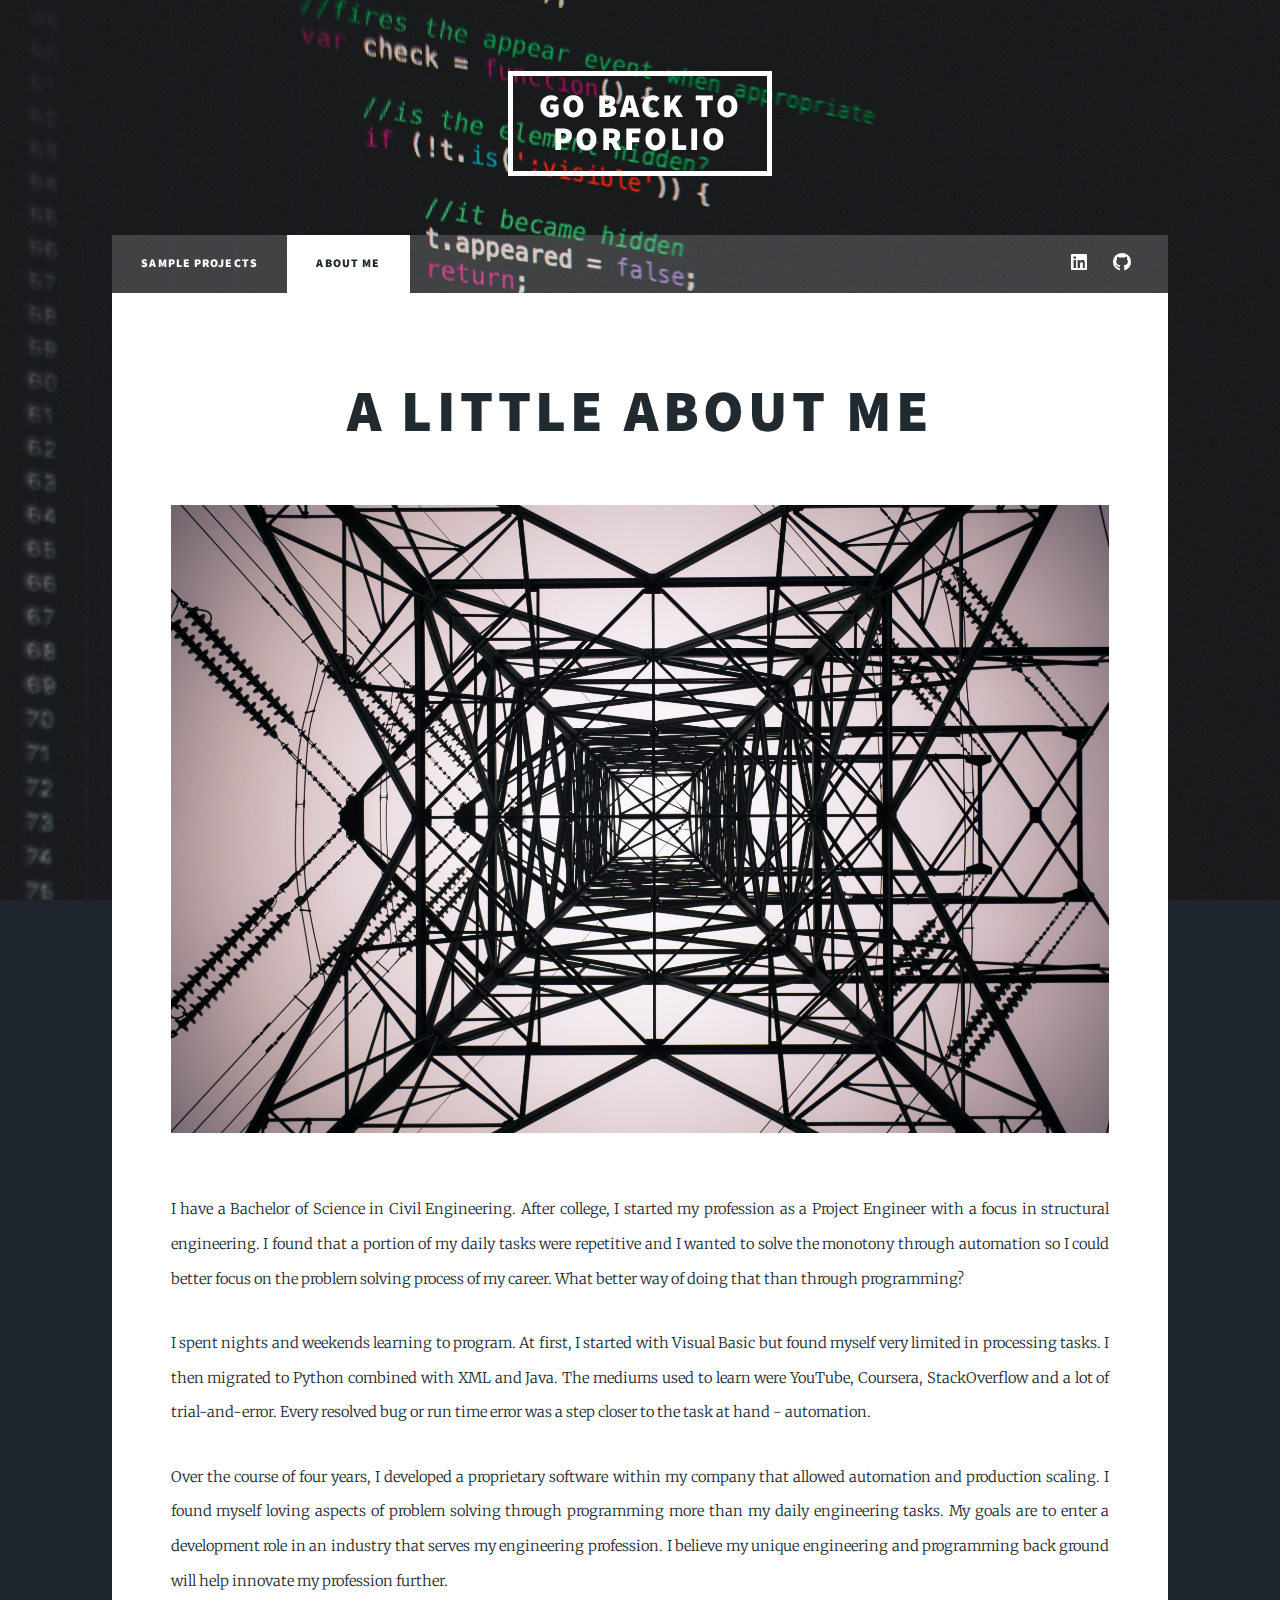
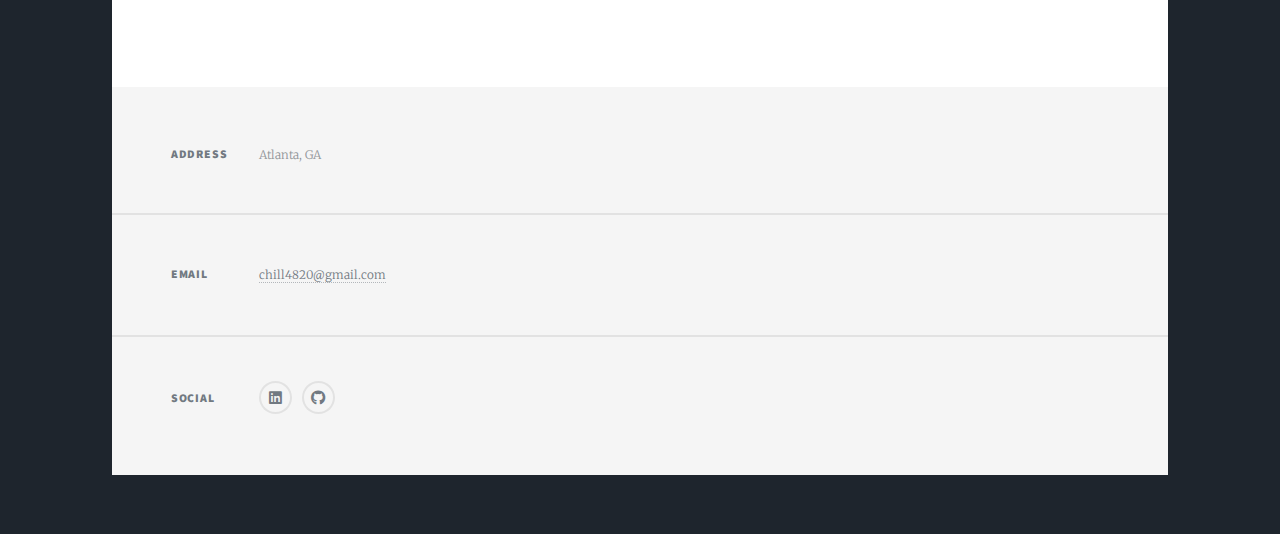
<file: generic.html>
<!DOCTYPE HTML>
<!--
	Template from: Massively by HTML5 UP & html5up.net | @ajlkn  (THANK YOU)
	Modified by: chill4Eng2Dev 
	GitHub: https://github.com/chill4Eng2Dev
-->
<html>
	<head>
		<title>chill4Eng2Dev - About Me</title>
		<meta charset="utf-8" />
		<meta name="viewport" content="width=device-width, initial-scale=1, user-scalable=no" />
		<link rel="stylesheet" href="assets/css/main.css" />
		<noscript><link rel="stylesheet" href="assets/css/noscript.css" /></noscript>
	</head>
	<body class="is-preload">

		<!-- Wrapper -->
			<div id="wrapper">

				<!-- Header -->
					<header id="header">
						<a href="index.html" class="logo">Go back to<br />Porfolio</a>
					</header>

				<!-- Nav -->
				<nav id="nav">
					<ul class="links">
						<li><a href="index.html">Sample Projects</a></li>
						<li class="active"><a href="generic.html">About Me</a></li>
						<!-- May Add this back Later: <li><a href="elements.html">Elements Reference</a></li> -->
					</ul>
					<ul class="icons">
						<li><a href="https://www.linkedin.com/in/christopher-hill-p-e-6901329b/" class="icon brands fa-linkedin"><span class="label">LinkedIn</span></a></li>
						<li><a href="https://github.com/chill4Eng2Dev" class="icon brands fa-github"><span class="label">GitHub</span></a></li>
					</ul>
				</nav>

				<!-- Main -->
					<div id="main">

						<!-- Post -->
							<section class="post">
								<header class="major">
									<h1>A little about me</h1>
								</header>
								<div class="image main"><img src="images/structure.jpg" alt="" /></div>
								<p>I have a Bachelor of Science in Civil Engineering. After college, I started my profession as a Project Engineer with a focus in structural engineering. I found that a portion of my daily tasks were repetitive and I wanted to solve the monotony through automation so I could better focus on the problem solving process of my career. What better way of doing that than through programming?</p>
								<p>I spent nights and weekends learning to program. At first, I started with Visual Basic but found myself very limited in processing tasks. I then migrated to Python combined with XML and Java. The mediums used to learn were YouTube, Coursera, StackOverflow and a lot of trial-and-error. Every resolved bug or run time error was a step closer to the task at hand - automation.</p>
								<p>Over the course of four years, I developed a proprietary software within my company that allowed automation and production scaling. I found myself loving aspects of problem solving through programming more than my daily engineering tasks. My goals are to enter a development role in an industry that serves my engineering profession. I believe my unique engineering and programming back ground will help innovate my profession further.</p>
							</section>

					</div>

				<!-- Footer -->
					<footer id="footer">
						
						<section class="split contact">
							<section class="alt">
								<h3>Address</h3>
								<p> Atlanta, GA</p>
							</section>
							<section>
								<h3>Email</h3>
								<p><a href="mailto:chill4820@gmail.com">chill4820@gmail.com</a></p>
							</section>
							<section>
								<h3>Social</h3>
								<ul class="icons alt">
										<li><a href="https://www.linkedin.com/in/christopher-hill-p-e-6901329b/" class="icon brands fa-linkedin"><span class="label">LinkedIn</span></a></li>
										<li><a href="https://github.com/chill4Eng2Dev" class="icon brands fa-github"><span class="label">GitHub</span></a></li>
								</ul>
							</section>
						</section>
					</footer>

				<!-- Copyright -->
					<div id="copyright">
						<!--<ul><li>&copy; Untitled</li><li>Design: <a href="https://html5up.net">HTML5 UP</a></li></ul> -->
					</div>

			</div>

		<!-- Scripts -->
			<script src="assets/js/jquery.min.js"></script>
			<script src="assets/js/jquery.scrollex.min.js"></script>
			<script src="assets/js/jquery.scrolly.min.js"></script>
			<script src="assets/js/browser.min.js"></script>
			<script src="assets/js/breakpoints.min.js"></script>
			<script src="assets/js/util.js"></script>
			<script src="assets/js/main.js"></script>

	</body>
</html>
</file>
<file: assets/css/main.css>
@import url(fontawesome-all.min.css);
@import url("https://fonts.googleapis.com/css?family=Merriweather:300,700,300italic,700italic|Source+Sans+Pro:900");

/*
	Massively by HTML5 UP
	html5up.net | @ajlkn
	Free for personal and commercial use under the CCA 3.0 license (html5up.net/license)
*/

html, body, div, span, applet, object,
iframe, h1, h2, h3, h4, h5, h6, p, blockquote,
pre, a, abbr, acronym, address, big, cite,
code, del, dfn, em, img, ins, kbd, q, s, samp,
small, strike, strong, sub, sup, tt, var, b,
u, i, center, dl, dt, dd, ol, ul, li, fieldset,
form, label, legend, table, caption, tbody,
tfoot, thead, tr, th, td, article, aside,
canvas, details, embed, figure, figcaption,
footer, header, hgroup, menu, nav, output, ruby,
section, summary, time, mark, audio, video {
	margin: 0;
	padding: 0;
	border: 0;
	font-size: 100%;
	font: inherit;
	vertical-align: baseline;}

article, aside, details, figcaption, figure,
footer, header, hgroup, menu, nav, section {
	display: block;}

body {
	line-height: 1;
}

ol, ul {
	list-style: none;
}

blockquote, q {
	quotes: none;
}

	blockquote:before, blockquote:after, q:before, q:after {
		content: '';
		content: none;
	}

table {
	border-collapse: collapse;
	border-spacing: 0;
}

body {
	-webkit-text-size-adjust: none;
}

mark {
	background-color: transparent;
	color: inherit;
}

input::-moz-focus-inner {
	border: 0;
	padding: 0;
}

input, select, textarea {
	-moz-appearance: none;
	-webkit-appearance: none;
	-ms-appearance: none;
	appearance: none;
}

/* Basic */

	@-ms-viewport {
		width: device-width;
	}

	body {
		-ms-overflow-style: scrollbar;
	}

	@media screen and (max-width: 480px) {

		html, body {
			min-width: 320px;
		}

	}

	html {
		box-sizing: border-box;
	}

	*, *:before, *:after {
		box-sizing: inherit;
	}

	body {
		background-color: #1e252d;
	}

		body.is-preload *, body.is-preload *:before, body.is-preload *:after {
			-moz-animation: none !important;
			-webkit-animation: none !important;
			-ms-animation: none !important;
			animation: none !important;
			-moz-transition: none !important;
			-webkit-transition: none !important;
			-ms-transition: none !important;
			transition: none !important;
		}

/* Type */

	html {
		font-size: 16pt;
	}

		@media screen and (max-width: 1680px) {

			html {
				font-size: 12pt;
			}

		}

		@media screen and (max-width: 1280px) {

			html {
				font-size: 11pt;
			}

		}

		@media screen and (max-width: 360px) {

			html {
				font-size: 10pt;
			}

		}

	body {
		color: #212931;
	}

	body, input, select, textarea {
		font-family: "Merriweather", Georgia, serif;
		font-weight: 300;
		font-size: 1rem;
		line-height: 2.375;
	}

	a {
		-moz-transition: color 0.2s ease-in-out, background-color 0.2s ease-in-out, border-color 0.2s ease-in-out, box-shadow 0.2s ease-in-out;
		-webkit-transition: color 0.2s ease-in-out, background-color 0.2s ease-in-out, border-color 0.2s ease-in-out, box-shadow 0.2s ease-in-out;
		-ms-transition: color 0.2s ease-in-out, background-color 0.2s ease-in-out, border-color 0.2s ease-in-out, box-shadow 0.2s ease-in-out;
		transition: color 0.2s ease-in-out, background-color 0.2s ease-in-out, border-color 0.2s ease-in-out, box-shadow 0.2s ease-in-out;
		border-bottom: dotted 1px;
		text-decoration: none;
	}

		a:hover {
			border-bottom-color: transparent;
		}

	strong, b {
		font-weight: 600;
	}

	em, i {
		font-style: italic;
	}

	p {
		text-align: justify;
		margin: 0 0 2rem 0;
	}

	h1, h2, h3, h4, h5, h6 {
		font-family: "Source Sans Pro", Helvetica, sans-serif;
		font-weight: 900;
		line-height: 1.5;
		letter-spacing: 0.075em;
		text-transform: uppercase;
		margin: 0 0 1rem 0;
	}

		h1 a, h2 a, h3 a, h4 a, h5 a, h6 a {
			border-bottom: 0;
			color: inherit;
			text-decoration: none;
		}

	h1 {
		font-size: 4rem;
		line-height: 1.1;
		margin: 0 0 2rem 0;
	}

	h2 {
		font-size: 1.75rem;
		line-height: 1.3;
		margin: 0 0 1.5rem 0;
	}

	h3 {
		font-size: 1.25rem;
		margin: 0 0 1.5rem 0;
	}

	h4 {
		font-size: 1rem;
	}

	h5 {
		font-size: 0.9rem;
	}

	h6 {
		font-size: 0.8rem;
	}

	sub {
		font-size: 0.8rem;
		position: relative;
		top: 0.5rem;
	}

	sup {
		font-size: 0.8rem;
		position: relative;
		top: -0.5rem;
	}

	blockquote {
		border-left: solid 4px;
		font-style: italic;
		margin: 0 0 2rem 0;
		padding: 0.5rem 0 0.5rem 2rem;
	}

	code {
		border: solid 2px;
		font-family: "Courier New", monospace;
		font-size: 0.9rem;
		margin: 0 0.25rem;
		padding: 0.25rem 0.65rem;
	}

	pre {
		-webkit-overflow-scrolling: touch;
		font-family: "Courier New", monospace;
		font-size: 0.9rem;
		margin: 0 0 2rem 0;
	}

		pre code {
			display: block;
			line-height: 1.75;
			padding: 1rem 1.5rem;
			overflow-x: auto;
		}

	hr {
		border: 0;
		border-bottom: solid 2px;
		margin: 3rem 0;
	}

		hr.major {
			margin: 5rem 0;
		}

	.align-left {
		text-align: left;
	}

	.align-center {
		text-align: center;
	}

	.align-right {
		text-align: right;
	}

	input, select, textarea {
		color: #212931;
	}

	a {
		color: #212931;
		border-bottom-color: rgba(33, 41, 49, 0.5);
	}

		a:hover {
			border-bottom-color: transparent;
			color: #18bfef !important;
		}

	strong, b {
		color: #212931;
	}

	h1, h2, h3, h4, h5, h6 {
		color: #212931;
	}

	blockquote {
		border-left-color: #eeeeee;
	}

	code {
		background: rgba(220, 220, 220, 0.25);
		border-color: #eeeeee;
	}

	hr {
		border-bottom-color: #eeeeee;
	}

/* Row */

	.row {
		display: flex;
		flex-wrap: wrap;
		box-sizing: border-box;
		align-items: stretch;
	}

		.row > * {
			box-sizing: border-box;
		}

		.row.gtr-uniform > * > :last-child {
			margin-bottom: 0;
		}

		.row.aln-left {
			justify-content: flex-start;
		}

		.row.aln-center {
			justify-content: center;
		}

		.row.aln-right {
			justify-content: flex-end;
		}

		.row.aln-top {
			align-items: flex-start;
		}

		.row.aln-middle {
			align-items: center;
		}

		.row.aln-bottom {
			align-items: flex-end;
		}

		.row > .imp {
			order: -1;
		}

		.row > .col-1 {
			width: 8.33333%;
		}

		.row > .off-1 {
			margin-left: 8.33333%;
		}

		.row > .col-2 {
			width: 16.66667%;
		}

		.row > .off-2 {
			margin-left: 16.66667%;
		}

		.row > .col-3 {
			width: 25%;
		}

		.row > .off-3 {
			margin-left: 25%;
		}

		.row > .col-4 {
			width: 33.33333%;
		}

		.row > .off-4 {
			margin-left: 33.33333%;
		}

		.row > .col-5 {
			width: 41.66667%;
		}

		.row > .off-5 {
			margin-left: 41.66667%;
		}

		.row > .col-6 {
			width: 50%;
		}

		.row > .off-6 {
			margin-left: 50%;
		}

		.row > .col-7 {
			width: 58.33333%;
		}

		.row > .off-7 {
			margin-left: 58.33333%;
		}

		.row > .col-8 {
			width: 66.66667%;
		}

		.row > .off-8 {
			margin-left: 66.66667%;
		}

		.row > .col-9 {
			width: 75%;
		}

		.row > .off-9 {
			margin-left: 75%;
		}

		.row > .col-10 {
			width: 83.33333%;
		}

		.row > .off-10 {
			margin-left: 83.33333%;
		}

		.row > .col-11 {
			width: 91.66667%;
		}

		.row > .off-11 {
			margin-left: 91.66667%;
		}

		.row > .col-12 {
			width: 100%;
		}

		.row > .off-12 {
			margin-left: 100%;
		}

		.row.gtr-0 {
			margin-top: 0;
			margin-left: 0rem;
		}

			.row.gtr-0 > * {
				padding: 0 0 0 0rem;
			}

			.row.gtr-0.gtr-uniform {
				margin-top: 0rem;
			}

				.row.gtr-0.gtr-uniform > * {
					padding-top: 0rem;
				}

		.row.gtr-25 {
			margin-top: 0;
			margin-left: -0.375rem;
		}

			.row.gtr-25 > * {
				padding: 0 0 0 0.375rem;
			}

			.row.gtr-25.gtr-uniform {
				margin-top: -0.375rem;
			}

				.row.gtr-25.gtr-uniform > * {
					padding-top: 0.375rem;
				}

		.row.gtr-50 {
			margin-top: 0;
			margin-left: -0.75rem;
		}

			.row.gtr-50 > * {
				padding: 0 0 0 0.75rem;
			}

			.row.gtr-50.gtr-uniform {
				margin-top: -0.75rem;
			}

				.row.gtr-50.gtr-uniform > * {
					padding-top: 0.75rem;
				}

		.row {
			margin-top: 0;
			margin-left: -1.5rem;
		}

			.row > * {
				padding: 0 0 0 1.5rem;
			}

			.row.gtr-uniform {
				margin-top: -1.5rem;
			}

				.row.gtr-uniform > * {
					padding-top: 1.5rem;
				}

		.row.gtr-150 {
			margin-top: 0;
			margin-left: -2.25rem;
		}

			.row.gtr-150 > * {
				padding: 0 0 0 2.25rem;
			}

			.row.gtr-150.gtr-uniform {
				margin-top: -2.25rem;
			}

				.row.gtr-150.gtr-uniform > * {
					padding-top: 2.25rem;
				}

		.row.gtr-200 {
			margin-top: 0;
			margin-left: -3rem;
		}

			.row.gtr-200 > * {
				padding: 0 0 0 3rem;
			}

			.row.gtr-200.gtr-uniform {
				margin-top: -3rem;
			}

				.row.gtr-200.gtr-uniform > * {
					padding-top: 3rem;
				}

		@media screen and (max-width: 1680px) {

			.row {
				display: flex;
				flex-wrap: wrap;
				box-sizing: border-box;
				align-items: stretch;
			}

				.row > * {
					box-sizing: border-box;
				}

				.row.gtr-uniform > * > :last-child {
					margin-bottom: 0;
				}

				.row.aln-left {
					justify-content: flex-start;
				}

				.row.aln-center {
					justify-content: center;
				}

				.row.aln-right {
					justify-content: flex-end;
				}

				.row.aln-top {
					align-items: flex-start;
				}

				.row.aln-middle {
					align-items: center;
				}

				.row.aln-bottom {
					align-items: flex-end;
				}

				.row > .imp-xlarge {
					order: -1;
				}

				.row > .col-1-xlarge {
					width: 8.33333%;
				}

				.row > .off-1-xlarge {
					margin-left: 8.33333%;
				}

				.row > .col-2-xlarge {
					width: 16.66667%;
				}

				.row > .off-2-xlarge {
					margin-left: 16.66667%;
				}

				.row > .col-3-xlarge {
					width: 25%;
				}

				.row > .off-3-xlarge {
					margin-left: 25%;
				}

				.row > .col-4-xlarge {
					width: 33.33333%;
				}

				.row > .off-4-xlarge {
					margin-left: 33.33333%;
				}

				.row > .col-5-xlarge {
					width: 41.66667%;
				}

				.row > .off-5-xlarge {
					margin-left: 41.66667%;
				}

				.row > .col-6-xlarge {
					width: 50%;
				}

				.row > .off-6-xlarge {
					margin-left: 50%;
				}

				.row > .col-7-xlarge {
					width: 58.33333%;
				}

				.row > .off-7-xlarge {
					margin-left: 58.33333%;
				}

				.row > .col-8-xlarge {
					width: 66.66667%;
				}

				.row > .off-8-xlarge {
					margin-left: 66.66667%;
				}

				.row > .col-9-xlarge {
					width: 75%;
				}

				.row > .off-9-xlarge {
					margin-left: 75%;
				}

				.row > .col-10-xlarge {
					width: 83.33333%;
				}

				.row > .off-10-xlarge {
					margin-left: 83.33333%;
				}

				.row > .col-11-xlarge {
					width: 91.66667%;
				}

				.row > .off-11-xlarge {
					margin-left: 91.66667%;
				}

				.row > .col-12-xlarge {
					width: 100%;
				}

				.row > .off-12-xlarge {
					margin-left: 100%;
				}

				.row.gtr-0 {
					margin-top: 0;
					margin-left: 0rem;
				}

					.row.gtr-0 > * {
						padding: 0 0 0 0rem;
					}

					.row.gtr-0.gtr-uniform {
						margin-top: 0rem;
					}

						.row.gtr-0.gtr-uniform > * {
							padding-top: 0rem;
						}

				.row.gtr-25 {
					margin-top: 0;
					margin-left: -0.375rem;
				}

					.row.gtr-25 > * {
						padding: 0 0 0 0.375rem;
					}

					.row.gtr-25.gtr-uniform {
						margin-top: -0.375rem;
					}

						.row.gtr-25.gtr-uniform > * {
							padding-top: 0.375rem;
						}

				.row.gtr-50 {
					margin-top: 0;
					margin-left: -0.75rem;
				}

					.row.gtr-50 > * {
						padding: 0 0 0 0.75rem;
					}

					.row.gtr-50.gtr-uniform {
						margin-top: -0.75rem;
					}

						.row.gtr-50.gtr-uniform > * {
							padding-top: 0.75rem;
						}

				.row {
					margin-top: 0;
					margin-left: -1.5rem;
				}

					.row > * {
						padding: 0 0 0 1.5rem;
					}

					.row.gtr-uniform {
						margin-top: -1.5rem;
					}

						.row.gtr-uniform > * {
							padding-top: 1.5rem;
						}

				.row.gtr-150 {
					margin-top: 0;
					margin-left: -2.25rem;
				}

					.row.gtr-150 > * {
						padding: 0 0 0 2.25rem;
					}

					.row.gtr-150.gtr-uniform {
						margin-top: -2.25rem;
					}

						.row.gtr-150.gtr-uniform > * {
							padding-top: 2.25rem;
						}

				.row.gtr-200 {
					margin-top: 0;
					margin-left: -3rem;
				}

					.row.gtr-200 > * {
						padding: 0 0 0 3rem;
					}

					.row.gtr-200.gtr-uniform {
						margin-top: -3rem;
					}

						.row.gtr-200.gtr-uniform > * {
							padding-top: 3rem;
						}

		}

		@media screen and (max-width: 1280px) {

			.row {
				display: flex;
				flex-wrap: wrap;
				box-sizing: border-box;
				align-items: stretch;
			}

				.row > * {
					box-sizing: border-box;
				}

				.row.gtr-uniform > * > :last-child {
					margin-bottom: 0;
				}

				.row.aln-left {
					justify-content: flex-start;
				}

				.row.aln-center {
					justify-content: center;
				}

				.row.aln-right {
					justify-content: flex-end;
				}

				.row.aln-top {
					align-items: flex-start;
				}

				.row.aln-middle {
					align-items: center;
				}

				.row.aln-bottom {
					align-items: flex-end;
				}

				.row > .imp-large {
					order: -1;
				}

				.row > .col-1-large {
					width: 8.33333%;
				}

				.row > .off-1-large {
					margin-left: 8.33333%;
				}

				.row > .col-2-large {
					width: 16.66667%;
				}

				.row > .off-2-large {
					margin-left: 16.66667%;
				}

				.row > .col-3-large {
					width: 25%;
				}

				.row > .off-3-large {
					margin-left: 25%;
				}

				.row > .col-4-large {
					width: 33.33333%;
				}

				.row > .off-4-large {
					margin-left: 33.33333%;
				}

				.row > .col-5-large {
					width: 41.66667%;
				}

				.row > .off-5-large {
					margin-left: 41.66667%;
				}

				.row > .col-6-large {
					width: 50%;
				}

				.row > .off-6-large {
					margin-left: 50%;
				}

				.row > .col-7-large {
					width: 58.33333%;
				}

				.row > .off-7-large {
					margin-left: 58.33333%;
				}

				.row > .col-8-large {
					width: 66.66667%;
				}

				.row > .off-8-large {
					margin-left: 66.66667%;
				}

				.row > .col-9-large {
					width: 75%;
				}

				.row > .off-9-large {
					margin-left: 75%;
				}

				.row > .col-10-large {
					width: 83.33333%;
				}

				.row > .off-10-large {
					margin-left: 83.33333%;
				}

				.row > .col-11-large {
					width: 91.66667%;
				}

				.row > .off-11-large {
					margin-left: 91.66667%;
				}

				.row > .col-12-large {
					width: 100%;
				}

				.row > .off-12-large {
					margin-left: 100%;
				}

				.row.gtr-0 {
					margin-top: 0;
					margin-left: 0rem;
				}

					.row.gtr-0 > * {
						padding: 0 0 0 0rem;
					}

					.row.gtr-0.gtr-uniform {
						margin-top: 0rem;
					}

						.row.gtr-0.gtr-uniform > * {
							padding-top: 0rem;
						}

				.row.gtr-25 {
					margin-top: 0;
					margin-left: -0.375rem;
				}

					.row.gtr-25 > * {
						padding: 0 0 0 0.375rem;
					}

					.row.gtr-25.gtr-uniform {
						margin-top: -0.375rem;
					}

						.row.gtr-25.gtr-uniform > * {
							padding-top: 0.375rem;
						}

				.row.gtr-50 {
					margin-top: 0;
					margin-left: -0.75rem;
				}

					.row.gtr-50 > * {
						padding: 0 0 0 0.75rem;
					}

					.row.gtr-50.gtr-uniform {
						margin-top: -0.75rem;
					}

						.row.gtr-50.gtr-uniform > * {
							padding-top: 0.75rem;
						}

				.row {
					margin-top: 0;
					margin-left: -1.5rem;
				}

					.row > * {
						padding: 0 0 0 1.5rem;
					}

					.row.gtr-uniform {
						margin-top: -1.5rem;
					}

						.row.gtr-uniform > * {
							padding-top: 1.5rem;
						}

				.row.gtr-150 {
					margin-top: 0;
					margin-left: -2.25rem;
				}

					.row.gtr-150 > * {
						padding: 0 0 0 2.25rem;
					}

					.row.gtr-150.gtr-uniform {
						margin-top: -2.25rem;
					}

						.row.gtr-150.gtr-uniform > * {
							padding-top: 2.25rem;
						}

				.row.gtr-200 {
					margin-top: 0;
					margin-left: -3rem;
				}

					.row.gtr-200 > * {
						padding: 0 0 0 3rem;
					}

					.row.gtr-200.gtr-uniform {
						margin-top: -3rem;
					}

						.row.gtr-200.gtr-uniform > * {
							padding-top: 3rem;
						}

		}

		@media screen and (max-width: 980px) {

			.row {
				display: flex;
				flex-wrap: wrap;
				box-sizing: border-box;
				align-items: stretch;
			}

				.row > * {
					box-sizing: border-box;
				}

				.row.gtr-uniform > * > :last-child {
					margin-bottom: 0;
				}

				.row.aln-left {
					justify-content: flex-start;
				}

				.row.aln-center {
					justify-content: center;
				}

				.row.aln-right {
					justify-content: flex-end;
				}

				.row.aln-top {
					align-items: flex-start;
				}

				.row.aln-middle {
					align-items: center;
				}

				.row.aln-bottom {
					align-items: flex-end;
				}

				.row > .imp-medium {
					order: -1;
				}

				.row > .col-1-medium {
					width: 8.33333%;
				}

				.row > .off-1-medium {
					margin-left: 8.33333%;
				}

				.row > .col-2-medium {
					width: 16.66667%;
				}

				.row > .off-2-medium {
					margin-left: 16.66667%;
				}

				.row > .col-3-medium {
					width: 25%;
				}

				.row > .off-3-medium {
					margin-left: 25%;
				}

				.row > .col-4-medium {
					width: 33.33333%;
				}

				.row > .off-4-medium {
					margin-left: 33.33333%;
				}

				.row > .col-5-medium {
					width: 41.66667%;
				}

				.row > .off-5-medium {
					margin-left: 41.66667%;
				}

				.row > .col-6-medium {
					width: 50%;
				}

				.row > .off-6-medium {
					margin-left: 50%;
				}

				.row > .col-7-medium {
					width: 58.33333%;
				}

				.row > .off-7-medium {
					margin-left: 58.33333%;
				}

				.row > .col-8-medium {
					width: 66.66667%;
				}

				.row > .off-8-medium {
					margin-left: 66.66667%;
				}

				.row > .col-9-medium {
					width: 75%;
				}

				.row > .off-9-medium {
					margin-left: 75%;
				}

				.row > .col-10-medium {
					width: 83.33333%;
				}

				.row > .off-10-medium {
					margin-left: 83.33333%;
				}

				.row > .col-11-medium {
					width: 91.66667%;
				}

				.row > .off-11-medium {
					margin-left: 91.66667%;
				}

				.row > .col-12-medium {
					width: 100%;
				}

				.row > .off-12-medium {
					margin-left: 100%;
				}

				.row.gtr-0 {
					margin-top: 0;
					margin-left: 0rem;
				}

					.row.gtr-0 > * {
						padding: 0 0 0 0rem;
					}

					.row.gtr-0.gtr-uniform {
						margin-top: 0rem;
					}

						.row.gtr-0.gtr-uniform > * {
							padding-top: 0rem;
						}

				.row.gtr-25 {
					margin-top: 0;
					margin-left: -0.375rem;
				}

					.row.gtr-25 > * {
						padding: 0 0 0 0.375rem;
					}

					.row.gtr-25.gtr-uniform {
						margin-top: -0.375rem;
					}

						.row.gtr-25.gtr-uniform > * {
							padding-top: 0.375rem;
						}

				.row.gtr-50 {
					margin-top: 0;
					margin-left: -0.75rem;
				}

					.row.gtr-50 > * {
						padding: 0 0 0 0.75rem;
					}

					.row.gtr-50.gtr-uniform {
						margin-top: -0.75rem;
					}

						.row.gtr-50.gtr-uniform > * {
							padding-top: 0.75rem;
						}

				.row {
					margin-top: 0;
					margin-left: -1.5rem;
				}

					.row > * {
						padding: 0 0 0 1.5rem;
					}

					.row.gtr-uniform {
						margin-top: -1.5rem;
					}

						.row.gtr-uniform > * {
							padding-top: 1.5rem;
						}

				.row.gtr-150 {
					margin-top: 0;
					margin-left: -2.25rem;
				}

					.row.gtr-150 > * {
						padding: 0 0 0 2.25rem;
					}

					.row.gtr-150.gtr-uniform {
						margin-top: -2.25rem;
					}

						.row.gtr-150.gtr-uniform > * {
							padding-top: 2.25rem;
						}

				.row.gtr-200 {
					margin-top: 0;
					margin-left: -3rem;
				}

					.row.gtr-200 > * {
						padding: 0 0 0 3rem;
					}

					.row.gtr-200.gtr-uniform {
						margin-top: -3rem;
					}

						.row.gtr-200.gtr-uniform > * {
							padding-top: 3rem;
						}

		}

		@media screen and (max-width: 736px) {

			.row {
				display: flex;
				flex-wrap: wrap;
				box-sizing: border-box;
				align-items: stretch;
			}

				.row > * {
					box-sizing: border-box;
				}

				.row.gtr-uniform > * > :last-child {
					margin-bottom: 0;
				}

				.row.aln-left {
					justify-content: flex-start;
				}

				.row.aln-center {
					justify-content: center;
				}

				.row.aln-right {
					justify-content: flex-end;
				}

				.row.aln-top {
					align-items: flex-start;
				}

				.row.aln-middle {
					align-items: center;
				}

				.row.aln-bottom {
					align-items: flex-end;
				}

				.row > .imp-small {
					order: -1;
				}

				.row > .col-1-small {
					width: 8.33333%;
				}

				.row > .off-1-small {
					margin-left: 8.33333%;
				}

				.row > .col-2-small {
					width: 16.66667%;
				}

				.row > .off-2-small {
					margin-left: 16.66667%;
				}

				.row > .col-3-small {
					width: 25%;
				}

				.row > .off-3-small {
					margin-left: 25%;
				}

				.row > .col-4-small {
					width: 33.33333%;
				}

				.row > .off-4-small {
					margin-left: 33.33333%;
				}

				.row > .col-5-small {
					width: 41.66667%;
				}

				.row > .off-5-small {
					margin-left: 41.66667%;
				}

				.row > .col-6-small {
					width: 50%;
				}

				.row > .off-6-small {
					margin-left: 50%;
				}

				.row > .col-7-small {
					width: 58.33333%;
				}

				.row > .off-7-small {
					margin-left: 58.33333%;
				}

				.row > .col-8-small {
					width: 66.66667%;
				}

				.row > .off-8-small {
					margin-left: 66.66667%;
				}

				.row > .col-9-small {
					width: 75%;
				}

				.row > .off-9-small {
					margin-left: 75%;
				}

				.row > .col-10-small {
					width: 83.33333%;
				}

				.row > .off-10-small {
					margin-left: 83.33333%;
				}

				.row > .col-11-small {
					width: 91.66667%;
				}

				.row > .off-11-small {
					margin-left: 91.66667%;
				}

				.row > .col-12-small {
					width: 100%;
				}

				.row > .off-12-small {
					margin-left: 100%;
				}

				.row.gtr-0 {
					margin-top: 0;
					margin-left: 0rem;
				}

					.row.gtr-0 > * {
						padding: 0 0 0 0rem;
					}

					.row.gtr-0.gtr-uniform {
						margin-top: 0rem;
					}

						.row.gtr-0.gtr-uniform > * {
							padding-top: 0rem;
						}

				.row.gtr-25 {
					margin-top: 0;
					margin-left: -0.375rem;
				}

					.row.gtr-25 > * {
						padding: 0 0 0 0.375rem;
					}

					.row.gtr-25.gtr-uniform {
						margin-top: -0.375rem;
					}

						.row.gtr-25.gtr-uniform > * {
							padding-top: 0.375rem;
						}

				.row.gtr-50 {
					margin-top: 0;
					margin-left: -0.75rem;
				}

					.row.gtr-50 > * {
						padding: 0 0 0 0.75rem;
					}

					.row.gtr-50.gtr-uniform {
						margin-top: -0.75rem;
					}

						.row.gtr-50.gtr-uniform > * {
							padding-top: 0.75rem;
						}

				.row {
					margin-top: 0;
					margin-left: -1.5rem;
				}

					.row > * {
						padding: 0 0 0 1.5rem;
					}

					.row.gtr-uniform {
						margin-top: -1.5rem;
					}

						.row.gtr-uniform > * {
							padding-top: 1.5rem;
						}

				.row.gtr-150 {
					margin-top: 0;
					margin-left: -2.25rem;
				}

					.row.gtr-150 > * {
						padding: 0 0 0 2.25rem;
					}

					.row.gtr-150.gtr-uniform {
						margin-top: -2.25rem;
					}

						.row.gtr-150.gtr-uniform > * {
							padding-top: 2.25rem;
						}

				.row.gtr-200 {
					margin-top: 0;
					margin-left: -3rem;
				}

					.row.gtr-200 > * {
						padding: 0 0 0 3rem;
					}

					.row.gtr-200.gtr-uniform {
						margin-top: -3rem;
					}

						.row.gtr-200.gtr-uniform > * {
							padding-top: 3rem;
						}

		}

		@media screen and (max-width: 480px) {

			.row {
				display: flex;
				flex-wrap: wrap;
				box-sizing: border-box;
				align-items: stretch;
			}

				.row > * {
					box-sizing: border-box;
				}

				.row.gtr-uniform > * > :last-child {
					margin-bottom: 0;
				}

				.row.aln-left {
					justify-content: flex-start;
				}

				.row.aln-center {
					justify-content: center;
				}

				.row.aln-right {
					justify-content: flex-end;
				}

				.row.aln-top {
					align-items: flex-start;
				}

				.row.aln-middle {
					align-items: center;
				}

				.row.aln-bottom {
					align-items: flex-end;
				}

				.row > .imp-xsmall {
					order: -1;
				}

				.row > .col-1-xsmall {
					width: 8.33333%;
				}

				.row > .off-1-xsmall {
					margin-left: 8.33333%;
				}

				.row > .col-2-xsmall {
					width: 16.66667%;
				}

				.row > .off-2-xsmall {
					margin-left: 16.66667%;
				}

				.row > .col-3-xsmall {
					width: 25%;
				}

				.row > .off-3-xsmall {
					margin-left: 25%;
				}

				.row > .col-4-xsmall {
					width: 33.33333%;
				}

				.row > .off-4-xsmall {
					margin-left: 33.33333%;
				}

				.row > .col-5-xsmall {
					width: 41.66667%;
				}

				.row > .off-5-xsmall {
					margin-left: 41.66667%;
				}

				.row > .col-6-xsmall {
					width: 50%;
				}

				.row > .off-6-xsmall {
					margin-left: 50%;
				}

				.row > .col-7-xsmall {
					width: 58.33333%;
				}

				.row > .off-7-xsmall {
					margin-left: 58.33333%;
				}

				.row > .col-8-xsmall {
					width: 66.66667%;
				}

				.row > .off-8-xsmall {
					margin-left: 66.66667%;
				}

				.row > .col-9-xsmall {
					width: 75%;
				}

				.row > .off-9-xsmall {
					margin-left: 75%;
				}

				.row > .col-10-xsmall {
					width: 83.33333%;
				}

				.row > .off-10-xsmall {
					margin-left: 83.33333%;
				}

				.row > .col-11-xsmall {
					width: 91.66667%;
				}

				.row > .off-11-xsmall {
					margin-left: 91.66667%;
				}

				.row > .col-12-xsmall {
					width: 100%;
				}

				.row > .off-12-xsmall {
					margin-left: 100%;
				}

				.row.gtr-0 {
					margin-top: 0;
					margin-left: 0rem;
				}

					.row.gtr-0 > * {
						padding: 0 0 0 0rem;
					}

					.row.gtr-0.gtr-uniform {
						margin-top: 0rem;
					}

						.row.gtr-0.gtr-uniform > * {
							padding-top: 0rem;
						}

				.row.gtr-25 {
					margin-top: 0;
					margin-left: -0.375rem;
				}

					.row.gtr-25 > * {
						padding: 0 0 0 0.375rem;
					}

					.row.gtr-25.gtr-uniform {
						margin-top: -0.375rem;
					}

						.row.gtr-25.gtr-uniform > * {
							padding-top: 0.375rem;
						}

				.row.gtr-50 {
					margin-top: 0;
					margin-left: -0.75rem;
				}

					.row.gtr-50 > * {
						padding: 0 0 0 0.75rem;
					}

					.row.gtr-50.gtr-uniform {
						margin-top: -0.75rem;
					}

						.row.gtr-50.gtr-uniform > * {
							padding-top: 0.75rem;
						}

				.row {
					margin-top: 0;
					margin-left: -1.5rem;
				}

					.row > * {
						padding: 0 0 0 1.5rem;
					}

					.row.gtr-uniform {
						margin-top: -1.5rem;
					}

						.row.gtr-uniform > * {
							padding-top: 1.5rem;
						}

				.row.gtr-150 {
					margin-top: 0;
					margin-left: -2.25rem;
				}

					.row.gtr-150 > * {
						padding: 0 0 0 2.25rem;
					}

					.row.gtr-150.gtr-uniform {
						margin-top: -2.25rem;
					}

						.row.gtr-150.gtr-uniform > * {
							padding-top: 2.25rem;
						}

				.row.gtr-200 {
					margin-top: 0;
					margin-left: -3rem;
				}

					.row.gtr-200 > * {
						padding: 0 0 0 3rem;
					}

					.row.gtr-200.gtr-uniform {
						margin-top: -3rem;
					}

						.row.gtr-200.gtr-uniform > * {
							padding-top: 3rem;
						}

		}

		@media screen and (max-width: 360px) {

			.row {
				display: flex;
				flex-wrap: wrap;
				box-sizing: border-box;
				align-items: stretch;
			}

				.row > * {
					box-sizing: border-box;
				}

				.row.gtr-uniform > * > :last-child {
					margin-bottom: 0;
				}

				.row.aln-left {
					justify-content: flex-start;
				}

				.row.aln-center {
					justify-content: center;
				}

				.row.aln-right {
					justify-content: flex-end;
				}

				.row.aln-top {
					align-items: flex-start;
				}

				.row.aln-middle {
					align-items: center;
				}

				.row.aln-bottom {
					align-items: flex-end;
				}

				.row > .imp-xxsmall {
					order: -1;
				}

				.row > .col-1-xxsmall {
					width: 8.33333%;
				}

				.row > .off-1-xxsmall {
					margin-left: 8.33333%;
				}

				.row > .col-2-xxsmall {
					width: 16.66667%;
				}

				.row > .off-2-xxsmall {
					margin-left: 16.66667%;
				}

				.row > .col-3-xxsmall {
					width: 25%;
				}

				.row > .off-3-xxsmall {
					margin-left: 25%;
				}

				.row > .col-4-xxsmall {
					width: 33.33333%;
				}

				.row > .off-4-xxsmall {
					margin-left: 33.33333%;
				}

				.row > .col-5-xxsmall {
					width: 41.66667%;
				}

				.row > .off-5-xxsmall {
					margin-left: 41.66667%;
				}

				.row > .col-6-xxsmall {
					width: 50%;
				}

				.row > .off-6-xxsmall {
					margin-left: 50%;
				}

				.row > .col-7-xxsmall {
					width: 58.33333%;
				}

				.row > .off-7-xxsmall {
					margin-left: 58.33333%;
				}

				.row > .col-8-xxsmall {
					width: 66.66667%;
				}

				.row > .off-8-xxsmall {
					margin-left: 66.66667%;
				}

				.row > .col-9-xxsmall {
					width: 75%;
				}

				.row > .off-9-xxsmall {
					margin-left: 75%;
				}

				.row > .col-10-xxsmall {
					width: 83.33333%;
				}

				.row > .off-10-xxsmall {
					margin-left: 83.33333%;
				}

				.row > .col-11-xxsmall {
					width: 91.66667%;
				}

				.row > .off-11-xxsmall {
					margin-left: 91.66667%;
				}

				.row > .col-12-xxsmall {
					width: 100%;
				}

				.row > .off-12-xxsmall {
					margin-left: 100%;
				}

				.row.gtr-0 {
					margin-top: 0;
					margin-left: 0rem;
				}

					.row.gtr-0 > * {
						padding: 0 0 0 0rem;
					}

					.row.gtr-0.gtr-uniform {
						margin-top: 0rem;
					}

						.row.gtr-0.gtr-uniform > * {
							padding-top: 0rem;
						}

				.row.gtr-25 {
					margin-top: 0;
					margin-left: -0.375rem;
				}

					.row.gtr-25 > * {
						padding: 0 0 0 0.375rem;
					}

					.row.gtr-25.gtr-uniform {
						margin-top: -0.375rem;
					}

						.row.gtr-25.gtr-uniform > * {
							padding-top: 0.375rem;
						}

				.row.gtr-50 {
					margin-top: 0;
					margin-left: -0.75rem;
				}

					.row.gtr-50 > * {
						padding: 0 0 0 0.75rem;
					}

					.row.gtr-50.gtr-uniform {
						margin-top: -0.75rem;
					}

						.row.gtr-50.gtr-uniform > * {
							padding-top: 0.75rem;
						}

				.row {
					margin-top: 0;
					margin-left: -1.5rem;
				}

					.row > * {
						padding: 0 0 0 1.5rem;
					}

					.row.gtr-uniform {
						margin-top: -1.5rem;
					}

						.row.gtr-uniform > * {
							padding-top: 1.5rem;
						}

				.row.gtr-150 {
					margin-top: 0;
					margin-left: -2.25rem;
				}

					.row.gtr-150 > * {
						padding: 0 0 0 2.25rem;
					}

					.row.gtr-150.gtr-uniform {
						margin-top: -2.25rem;
					}

						.row.gtr-150.gtr-uniform > * {
							padding-top: 2.25rem;
						}

				.row.gtr-200 {
					margin-top: 0;
					margin-left: -3rem;
				}

					.row.gtr-200 > * {
						padding: 0 0 0 3rem;
					}

					.row.gtr-200.gtr-uniform {
						margin-top: -3rem;
					}

						.row.gtr-200.gtr-uniform > * {
							padding-top: 3rem;
						}

		}

/* Box */

	.box {
		border: solid 2px;
		margin-bottom: 2rem;
		padding: 1.5rem;
	}

		.box > :last-child,
		.box > :last-child > :last-child,
		.box > :last-child > :last-child > :last-child {
			margin-bottom: 0;
		}

		.box.alt {
			border: 0;
			border-radius: 0;
			padding: 0;
		}

	.box {
		border-color: #eeeeee;
	}

/* Button */

	input[type="submit"],
	input[type="reset"],
	input[type="button"],
	button,
	.button {
		-moz-appearance: none;
		-webkit-appearance: none;
		-ms-appearance: none;
		appearance: none;
		-moz-transition: background-color 0.2s ease-in-out, box-shadow 0.2s ease-in-out, color 0.2s ease-in-out;
		-webkit-transition: background-color 0.2s ease-in-out, box-shadow 0.2s ease-in-out, color 0.2s ease-in-out;
		-ms-transition: background-color 0.2s ease-in-out, box-shadow 0.2s ease-in-out, color 0.2s ease-in-out;
		transition: background-color 0.2s ease-in-out, box-shadow 0.2s ease-in-out, color 0.2s ease-in-out;
		border: 0;
		border-radius: 0;
		cursor: pointer;
		display: inline-block;
		font-family: "Source Sans Pro", Helvetica, sans-serif;
		font-size: 0.8rem;
		font-weight: 900;
		letter-spacing: 0.075em;
		height: 3rem;
		line-height: 3rem;
		padding: 0 2rem;
		text-align: center;
		text-decoration: none;
		text-transform: uppercase;
		white-space: nowrap;
	}

		input[type="submit"].icon:before,
		input[type="reset"].icon:before,
		input[type="button"].icon:before,
		button.icon:before,
		.button.icon:before {
			margin-right: 0.5rem;
		}

		input[type="submit"].icon.solo,
		input[type="reset"].icon.solo,
		input[type="button"].icon.solo,
		button.icon.solo,
		.button.icon.solo {
			position: relative;
			width: 4rem;
			height: 4rem;
			line-height: 4rem;
			border-radius: 4rem;
			text-indent: 4rem;
			overflow: hidden;
			padding: 0;
			white-space: nowrap;
		}

			input[type="submit"].icon.solo:before,
			input[type="reset"].icon.solo:before,
			input[type="button"].icon.solo:before,
			button.icon.solo:before,
			.button.icon.solo:before {
				position: absolute;
				display: block;
				top: 0;
				left: 0;
				width: inherit;
				height: inherit;
				line-height: inherit;
				font-size: 1.25rem;
				margin-right: 0;
				text-align: center;
				text-indent: 0;
			}

		input[type="submit"].fit,
		input[type="reset"].fit,
		input[type="button"].fit,
		button.fit,
		.button.fit {
			width: 100%;
		}

		input[type="submit"].small,
		input[type="reset"].small,
		input[type="button"].small,
		button.small,
		.button.small {
			font-size: 0.7rem;
			height: 2.5rem;
			line-height: 2.5rem;
			padding: 0 1.5rem;
		}

		input[type="submit"].large,
		input[type="reset"].large,
		input[type="button"].large,
		button.large,
		.button.large {
			font-size: 0.9rem;
			height: 3.5rem;
			line-height: 3.5rem;
			padding: 0 2.75rem;
		}

		@media screen and (max-width: 980px) {

			input[type="submit"],
			input[type="reset"],
			input[type="button"],
			button,
			.button {
				font-size: 0.9rem;
				height: 3.25rem;
				line-height: 3.25rem;
			}

				input[type="submit"].large,
				input[type="reset"].large,
				input[type="button"].large,
				button.large,
				.button.large {
					font-size: 1rem;
					height: 3.75rem;
					line-height: 3.75rem;
				}

		}

		input[type="submit"].disabled, input[type="submit"]:disabled,
		input[type="reset"].disabled,
		input[type="reset"]:disabled,
		input[type="button"].disabled,
		input[type="button"]:disabled,
		button.disabled,
		button:disabled,
		.button.disabled,
		.button:disabled {
			pointer-events: none;
			opacity: 0.25;
		}

	input[type="submit"],
	input[type="reset"],
	input[type="button"],
	button,
	.button {
		background-color: transparent;
		box-shadow: inset 0 0 0 2px #212931;
		color: #212931 !important;
	}

		input[type="submit"]:hover,
		input[type="reset"]:hover,
		input[type="button"]:hover,
		button:hover,
		.button:hover {
			box-shadow: inset 0 0 0 2px #18bfef;
			color: #18bfef !important;
		}

		input[type="submit"].primary,
		input[type="reset"].primary,
		input[type="button"].primary,
		button.primary,
		.button.primary {
			background-color: #212931;
			box-shadow: none;
			color: #ffffff !important;
		}

			input[type="submit"].primary:hover,
			input[type="reset"].primary:hover,
			input[type="button"].primary:hover,
			button.primary:hover,
			.button.primary:hover {
				background-color: #18bfef;
			}

/* Form */

	form {
		margin: 0 0 2rem 0;
	}

		form > :last-child {
			margin-bottom: 0;
		}

		form > .fields {
			display: -moz-flex;
			display: -webkit-flex;
			display: -ms-flex;
			display: flex;
			-moz-flex-wrap: wrap;
			-webkit-flex-wrap: wrap;
			-ms-flex-wrap: wrap;
			flex-wrap: wrap;
			width: calc(100% + 3rem);
			margin: -1.5rem 0 2rem -1.5rem;
		}

			form > .fields > .field {
				-moz-flex-grow: 0;
				-webkit-flex-grow: 0;
				-ms-flex-grow: 0;
				flex-grow: 0;
				-moz-flex-shrink: 0;
				-webkit-flex-shrink: 0;
				-ms-flex-shrink: 0;
				flex-shrink: 0;
				padding: 1.5rem 0 0 1.5rem;
				width: calc(100% - 1.5rem);
			}

				form > .fields > .field.half {
					width: calc(50% - 0.75rem);
				}

				form > .fields > .field.third {
					width: calc(100%/3 - 0.5rem);
				}

				form > .fields > .field.quarter {
					width: calc(25% - 0.375rem);
				}

		@media screen and (max-width: 480px) {

			form > .fields {
				width: calc(100% + 3rem);
				margin: -1.5rem 0 2rem -1.5rem;
			}

				form > .fields > .field {
					padding: 1.5rem 0 0 1.5rem;
					width: calc(100% - 1.5rem);
				}

					form > .fields > .field.half {
						width: calc(100% - 1.5rem);
					}

					form > .fields > .field.third {
						width: calc(100% - 1.5rem);
					}

					form > .fields > .field.quarter {
						width: calc(100% - 1.5rem);
					}

		}

	label {
		display: block;
		font-family: "Source Sans Pro", Helvetica, sans-serif;
		font-weight: 900;
		line-height: 1.5;
		letter-spacing: 0.075em;
		font-size: 0.8rem;
		text-transform: uppercase;
		margin: 0 0 0.75rem 0;
	}

		@media screen and (max-width: 980px) {

			label {
				font-size: 0.9rem;
			}

		}

	input[type="text"],
	input[type="password"],
	input[type="email"],
	select,
	textarea {
		-moz-appearance: none;
		-webkit-appearance: none;
		-ms-appearance: none;
		appearance: none;
		background: transparent;
		border-radius: 0;
		border: solid 2px;
		color: inherit;
		display: block;
		outline: 0;
		padding: 0 1rem;
		text-decoration: none;
		width: 100%;
	}

		input[type="text"]:invalid,
		input[type="password"]:invalid,
		input[type="email"]:invalid,
		select:invalid,
		textarea:invalid {
			box-shadow: none;
		}

	select {
		background-size: 1.25rem;
		background-repeat: no-repeat;
		background-position: calc(100% - 1rem) center;
		height: 3rem;
		padding-right: 3rem;
		text-overflow: ellipsis;
	}

		select:focus::-ms-value {
			background-color: transparent;
		}

		select::-ms-expand {
			display: none;
		}

	input[type="text"],
	input[type="password"],
	input[type="email"],
	select {
		height: 3rem;
	}

	textarea {
		padding: 0.75rem 1rem;
	}

	input[type="checkbox"],
	input[type="radio"] {
		-moz-appearance: none;
		-webkit-appearance: none;
		-ms-appearance: none;
		appearance: none;
		display: block;
		float: left;
		margin-right: -2rem;
		opacity: 0;
		width: 1rem;
		z-index: -1;
	}

		input[type="checkbox"] + label,
		input[type="radio"] + label {
			text-decoration: none;
			cursor: pointer;
			display: inline-block;
			font-size: 1rem;
			letter-spacing: 0;
			font-family: "Merriweather", Georgia, serif;
			text-transform: none;
			font-weight: 300;
			padding-left: 2.8rem;
			padding-right: 1rem;
			position: relative;
		}

			input[type="checkbox"] + label:before,
			input[type="radio"] + label:before {
				-moz-osx-font-smoothing: grayscale;
				-webkit-font-smoothing: antialiased;
				display: inline-block;
				font-style: normal;
				font-variant: normal;
				text-rendering: auto;
				line-height: 1;
				text-transform: none !important;
				font-family: 'Font Awesome 5 Free';
				font-weight: 900;
			}

			input[type="checkbox"] + label:before,
			input[type="radio"] + label:before {
				border-radius: 0;
				border: solid 2px;
				content: '';
				display: inline-block;
				font-size: 0.8rem;
				height: 1.8rem;
				left: 0;
				line-height: 1.65rem;
				position: absolute;
				text-align: center;
				top: -0.125rem;
				width: 1.8rem;
			}

		input[type="checkbox"]:checked + label:before,
		input[type="radio"]:checked + label:before {
			content: '\f00c';
		}

	input[type="checkbox"] + label:before {
		border-radius: 0;
	}

	input[type="radio"] + label:before {
		border-radius: 100%;
	}

	::-webkit-input-placeholder {
		opacity: 1.0;
	}

	:-moz-placeholder {
		opacity: 1.0;
	}

	::-moz-placeholder {
		opacity: 1.0;
	}

	:-ms-input-placeholder {
		opacity: 1.0;
	}

	label {
		color: #212931;
	}

	input[type="text"],
	input[type="password"],
	input[type="email"],
	select,
	textarea {
		border-color: #eeeeee;
	}

		input[type="text"]:focus,
		input[type="password"]:focus,
		input[type="email"]:focus,
		select:focus,
		textarea:focus {
			border-color: #18bfef;
		}

	select {
		background-image: url("data:image/svg+xml;charset=utf8,%3Csvg xmlns='http://www.w3.org/2000/svg' width='40' height='40' preserveAspectRatio='none' viewBox='0 0 40 40'%3E%3Cpath d='M9.4,12.3l10.4,10.4l10.4-10.4c0.2-0.2,0.5-0.4,0.9-0.4c0.3,0,0.6,0.1,0.9,0.4l3.3,3.3c0.2,0.2,0.4,0.5,0.4,0.9 c0,0.4-0.1,0.6-0.4,0.9L20.7,31.9c-0.2,0.2-0.5,0.4-0.9,0.4c-0.3,0-0.6-0.1-0.9-0.4L4.3,17.3c-0.2-0.2-0.4-0.5-0.4-0.9 c0-0.4,0.1-0.6,0.4-0.9l3.3-3.3c0.2-0.2,0.5-0.4,0.9-0.4S9.1,12.1,9.4,12.3z' fill='%23eeeeee' /%3E%3C/svg%3E");
	}

		select option {
			background-color: #ffffff;
			color: #212931;
		}

	.select-wrapper:before {
		color: #eeeeee;
	}

	input[type="checkbox"] + label,
	input[type="radio"] + label {
		color: #212931;
	}

		input[type="checkbox"] + label:before,
		input[type="radio"] + label:before {
			border-color: #eeeeee;
		}

	input[type="checkbox"]:checked + label:before,
	input[type="radio"]:checked + label:before {
		background-color: #212931;
		border-color: #212931;
		color: #ffffff;
	}

	input[type="checkbox"]:focus + label:before,
	input[type="radio"]:focus + label:before {
		border-color: #18bfef;
	}

	::-webkit-input-placeholder {
		color: #909498 !important;
	}

	:-moz-placeholder {
		color: #909498 !important;
	}

	::-moz-placeholder {
		color: #909498 !important;
	}

	:-ms-input-placeholder {
		color: #909498 !important;
	}

	.formerize-placeholder {
		color: #909498 !important;
	}

/* Icon */

	.icon {
		text-decoration: none;
		border-bottom: none;
		position: relative;
	}

		.icon:before {
			-moz-osx-font-smoothing: grayscale;
			-webkit-font-smoothing: antialiased;
			display: inline-block;
			font-style: normal;
			font-variant: normal;
			text-rendering: auto;
			line-height: 1;
			text-transform: none !important;
			font-family: 'Font Awesome 5 Free';
			font-weight: 400;
		}

		.icon > .label {
			display: none;
		}

		.icon:before {
			line-height: inherit;
		}

		.icon.solid:before {
			font-weight: 900;
		}

		.icon.brands:before {
			font-family: 'Font Awesome 5 Brands';
		}

/* Image */

	.image {
		border: 0;
		display: inline-block;
		position: relative;
	}

		.image img {
			display: block;
		}

		.image.left, .image.right {
			max-width: 40%;
		}

			.image.left img, .image.right img {
				width: 100%;
			}

		.image.left {
			float: left;
			margin: 0 2rem 2rem 0;
			top: 0.75rem;
		}

		.image.right {
			float: right;
			margin: 0 0 2rem 2rem;
			top: 0.75rem;
		}

		.image.fit {
			display: block;
			margin: 2.5rem 0;
			width: 100%;
		}

			.image.fit:first-child {
				margin-top: 0;
			}

			.image.fit img {
				width: 100%;
			}

		.image.main {
			display: block;
			margin: 4rem 0;
			width: 100%;
		}

			.image.main:first-child {
				margin-top: 0;
			}

			.image.main img {
				width: 100%;
			}

		@media screen and (max-width: 736px) {

			.image.fit {
				margin: 2rem 0;
			}

			.image.main {
				margin: 2rem 0;
			}

		}

	a.image {
		overflow: hidden;
	}

		a.image img {
			-moz-transition: -moz-transform 0.2s ease-out;
			-webkit-transition: -webkit-transform 0.2s ease-out;
			-ms-transition: -ms-transform 0.2s ease-out;
			transition: transform 0.2s ease-out;
		}

		a.image:hover img {
			-moz-transform: scale(1.05);
			-webkit-transform: scale(1.05);
			-ms-transform: scale(1.05);
			transform: scale(1.05);
		}

/* Actions */

	ul.actions {
		display: -moz-flex;
		display: -webkit-flex;
		display: -ms-flex;
		display: flex;
		cursor: default;
		list-style: none;
		margin-left: -1rem;
		padding-left: 0;
	}

		ul.actions li {
			padding: 0 0 0 1rem;
			vertical-align: middle;
		}

		ul.actions.special {
			-moz-justify-content: center;
			-webkit-justify-content: center;
			-ms-justify-content: center;
			justify-content: center;
			width: 100%;
			margin-left: 0;
		}

			ul.actions.special li:first-child {
				padding-left: 0;
			}

		ul.actions.stacked {
			-moz-flex-direction: column;
			-webkit-flex-direction: column;
			-ms-flex-direction: column;
			flex-direction: column;
			margin-left: 0;
		}

			ul.actions.stacked li {
				padding: 1.3rem 0 0 0;
			}

				ul.actions.stacked li:first-child {
					padding-top: 0;
				}

		ul.actions.fit {
			width: calc(100% + 1rem);
		}

			ul.actions.fit li {
				-moz-flex-grow: 1;
				-webkit-flex-grow: 1;
				-ms-flex-grow: 1;
				flex-grow: 1;
				-moz-flex-shrink: 1;
				-webkit-flex-shrink: 1;
				-ms-flex-shrink: 1;
				flex-shrink: 1;
				width: 100%;
			}

				ul.actions.fit li > * {
					width: 100%;
				}

			ul.actions.fit.stacked {
				width: 100%;
			}

		@media screen and (max-width: 480px) {

			ul.actions:not(.fixed) {
				-moz-flex-direction: column;
				-webkit-flex-direction: column;
				-ms-flex-direction: column;
				flex-direction: column;
				margin-left: 0;
				width: 100% !important;
			}

				ul.actions:not(.fixed) li {
					-moz-flex-grow: 1;
					-webkit-flex-grow: 1;
					-ms-flex-grow: 1;
					flex-grow: 1;
					-moz-flex-shrink: 1;
					-webkit-flex-shrink: 1;
					-ms-flex-shrink: 1;
					flex-shrink: 1;
					padding: 1rem 0 0 0;
					text-align: center;
					width: 100%;
				}

					ul.actions:not(.fixed) li > * {
						width: 100%;
					}

					ul.actions:not(.fixed) li:first-child {
						padding-top: 0;
					}

					ul.actions:not(.fixed) li input[type="submit"],
					ul.actions:not(.fixed) li input[type="reset"],
					ul.actions:not(.fixed) li input[type="button"],
					ul.actions:not(.fixed) li button,
					ul.actions:not(.fixed) li .button {
						width: 100%;
					}

						ul.actions:not(.fixed) li input[type="submit"].icon:before,
						ul.actions:not(.fixed) li input[type="reset"].icon:before,
						ul.actions:not(.fixed) li input[type="button"].icon:before,
						ul.actions:not(.fixed) li button.icon:before,
						ul.actions:not(.fixed) li .button.icon:before {
							margin-left: -0.5rem;
						}

		}

/* Icons */

	ul.icons {
		cursor: default;
		list-style: none;
		padding-left: 0;
	}

		ul.icons li {
			display: inline-block;
			padding: 0 0.5rem 0 0;
			vertical-align: middle;
		}

			ul.icons li:last-child {
				padding-right: 0;
			}

			ul.icons li .icon:before {
				width: 2.25rem;
				height: 2.25rem;
				line-height: 2.25rem;
				display: inline-block;
				text-align: center;
				border-radius: 100%;
				font-size: 1.25rem;
			}

		ul.icons.alt li .icon:before {
			-moz-transition: color 0.2s ease-in-out, background-color 0.2s ease-in-out, border-color 0.2s ease-in-out, box-shadow 0.2s ease-in-out;
			-webkit-transition: color 0.2s ease-in-out, background-color 0.2s ease-in-out, border-color 0.2s ease-in-out, box-shadow 0.2s ease-in-out;
			-ms-transition: color 0.2s ease-in-out, background-color 0.2s ease-in-out, border-color 0.2s ease-in-out, box-shadow 0.2s ease-in-out;
			transition: color 0.2s ease-in-out, background-color 0.2s ease-in-out, border-color 0.2s ease-in-out, box-shadow 0.2s ease-in-out;
			font-size: 1rem;
		}

/* List */

	ol {
		list-style: decimal;
		margin: 0 0 2rem 0;
		padding-left: 1.25rem;
	}

		ol li {
			padding-left: 0.25rem;
		}

	ul {
		list-style: disc;
		margin: 0 0 2rem 0;
		padding-left: 1rem;
	}

		ul li {
			padding-left: 0.5rem;
		}

		ul.divided {
			list-style: none;
			padding-left: 0;
		}

			ul.divided li {
				border-top: solid 1px;
				padding: 0.5rem 0;
			}

				ul.divided li:first-child {
					border-top: 0;
					padding-top: 0;
				}

	dl {
		margin: 0 0 2rem 0;
	}

		dl dt {
			display: block;
			font-weight: 600;
			margin: 0 0 1rem 0;
		}

		dl dd {
			margin-left: 2rem;
		}

	ul.divided li {
		border-top-color: #eeeeee;
	}

	ul.icons li a.icon:hover:before {
		color: #18bfef;
	}

	ul.icons.alt li .icon:before {
		box-shadow: inset 0 0 0 2px #eeeeee;
	}

	ul.icons.alt li a.icon:hover:before {
		box-shadow: inset 0 0 0 2px #18bfef;
	}

/* Section/Article */

	section.special, article.special {
		text-align: center;
	}

	header {
		cursor: default;
	}

		header > .date {
			display: block;
			font-size: 0.8rem;
			height: 1;
			margin: 0 0 1rem 0;
			position: relative;
		}

		header > p {
			font-style: italic;
		}

		header > h1 + p {
			font-size: 1.1rem;
			margin-top: -0.5rem;
			line-height: 2;
		}

		header > h2 + p {
			font-size: 1rem;
			margin-top: -0.75rem;
		}

		header > h3 + p {
			font-size: 0.9rem;
			margin-top: -0.75rem;
		}

		header > h4 + p {
			font-size: 0.8rem;
			margin-top: -0.75rem;
		}

		header.major {
			margin: 0 0 4rem 0;
			text-align: center;
		}

			header.major > :last-child {
				margin-bottom: 0;
			}

			header.major > p {
				margin-top: 0;
				text-align: center;
			}

			header.major > .date {
				font-size: 1rem;
				margin: 0 0 4rem 0;
			}

				header.major > .date:before, header.major > .date:after {
					content: '';
					display: block;
					position: absolute;
					top: 50%;
					width: calc(50% - 6rem);
					border-top: solid 2px;
				}

				header.major > .date:before {
					left: 0;
				}

				header.major > .date:after {
					right: 0;
				}

		@media screen and (max-width: 980px) {

			header br {
				display: none;
			}

		}

		@media screen and (max-width: 736px) {

			header.major {
				margin: 0 0 2rem 0;
			}

		}

	header.major .date:before, header.major .date:after {
		border-top-color: #eeeeee;
	}

/* Table */

	.table-wrapper {
		-webkit-overflow-scrolling: touch;
		overflow-x: auto;
	}

	table {
		margin: 0 0 2rem 0;
		width: 100%;
	}

		table tbody tr {
			border: solid 1px;
			border-left: 0;
			border-right: 0;
		}

		table td {
			padding: 0.75rem 0.75rem;
		}

		table th {
			font-family: "Source Sans Pro", Helvetica, sans-serif;
			font-size: 0.8rem;
			font-weight: 900;
			letter-spacing: 0.075em;
			line-height: 1.5;
			padding: 0 0.75rem 0.75rem 0.75rem;
			text-align: left;
			text-transform: uppercase;
		}

			@media screen and (max-width: 980px) {

				table th {
					font-size: 0.9rem;
				}

			}

		table thead {
			border-bottom: solid 2px;
		}

		table tfoot {
			border-top: solid 2px;
		}

		table.alt {
			border-collapse: separate;
		}

			table.alt tbody tr td {
				border: solid 1px;
				border-left-width: 0;
				border-top-width: 0;
			}

				table.alt tbody tr td:first-child {
					border-left-width: 1px;
				}

			table.alt tbody tr:first-child td {
				border-top-width: 1px;
			}

			table.alt thead {
				border-bottom: 0;
			}

			table.alt tfoot {
				border-top: 0;
			}

	table tbody tr {
		border-color: #eeeeee;
	}

		table tbody tr:nth-child(2n + 1) {
			background-color: rgba(220, 220, 220, 0.25);
		}

	table th {
		color: #212931;
	}

	table thead {
		border-bottom-color: #eeeeee;
	}

	table tfoot {
		border-top-color: #eeeeee;
	}

	table.alt tbody tr td {
		border-color: #eeeeee;
	}

/* Pagination */

	.pagination {
		display: -moz-inline-flex;
		display: -webkit-inline-flex;
		display: -ms-inline-flex;
		display: inline-flex;
		-moz-user-select: none;
		-webkit-user-select: none;
		-ms-user-select: none;
		user-select: none;
		cursor: default;
		list-style: none;
		margin: 0 0 2rem 2px;
		padding: 0;
	}

		.pagination a, .pagination span {
			-moz-transition: background-color 0.2s ease-in-out, border-color 0.2s ease-in-out, box-shadow 0.2s ease-in-out, color 0.2s ease-in-out;
			-webkit-transition: background-color 0.2s ease-in-out, border-color 0.2s ease-in-out, box-shadow 0.2s ease-in-out, color 0.2s ease-in-out;
			-ms-transition: background-color 0.2s ease-in-out, border-color 0.2s ease-in-out, box-shadow 0.2s ease-in-out, color 0.2s ease-in-out;
			transition: background-color 0.2s ease-in-out, border-color 0.2s ease-in-out, box-shadow 0.2s ease-in-out, color 0.2s ease-in-out;
			border: solid 2px;
			display: inline-block;
			font-family: "Source Sans Pro", Helvetica, sans-serif;
			font-size: 0.8rem;
			font-weight: 900;
			height: 3rem;
			letter-spacing: 0.075em;
			line-height: calc(3rem - 4px);
			margin-left: -2px;
			min-width: 3rem;
			position: relative;
			text-align: center;
			text-decoration: none;
			text-transform: uppercase;
		}

		.pagination .next, .pagination .previous {
			text-decoration: none;
			padding: 0 1.75rem;
		}

			.pagination .next:before, .pagination .previous:before {
				-moz-osx-font-smoothing: grayscale;
				-webkit-font-smoothing: antialiased;
				display: inline-block;
				font-style: normal;
				font-variant: normal;
				text-rendering: auto;
				line-height: 1;
				text-transform: none !important;
				font-family: 'Font Awesome 5 Free';
				font-weight: 900;
			}

			.pagination .next:before, .pagination .previous:before {
				display: inline-block;
				color: inherit !important;
				line-height: inherit;
			}

		.pagination .previous:before {
			content: '\f104';
			margin-right: 0.9375em;
		}

		.pagination .next:before {
			content: '\f105';
			float: right;
			margin-left: 0.9375em;
		}

		@media screen and (max-width: 980px) {

			.pagination a, .pagination span {
				font-size: 0.9rem;
			}

		}

		@media screen and (max-width: 480px) {

			.pagination .page, .pagination .extra {
				display: none;
			}

		}

	.pagination a, .pagination span {
		border-color: #eeeeee;
	}

	.pagination a {
		color: #212931 !important;
	}

		.pagination a:hover {
			color: #18bfef !important;
			border-color: #18bfef;
			z-index: 1;
		}

			.pagination a:hover + a,
			.pagination a:hover + span {
				border-left-color: #18bfef;
			}

		.pagination a.active {
			background-color: #eeeeee;
		}

	.pagination span {
		color: #eeeeee;
	}

/* Wrapper */

	#wrapper {
		-moz-transition: opacity 0.5s ease;
		-webkit-transition: opacity 0.5s ease;
		-ms-transition: opacity 0.5s ease;
		transition: opacity 0.5s ease;
		position: relative;
		z-index: 1;
		overflow: hidden;
	}

		#wrapper > .bg {
			position: absolute;
			top: 0;
			left: 0;
			width: 100%;
			height: 100%;
			background-color: #212931;
			background-image: url("../../images/overlay.png"), linear-gradient(0deg, rgba(0, 0, 0, 0.1), rgba(0, 0, 0, 0.1)), url("../../images/bg_alt2.jpg");
			background-size: auto,								auto,														100% auto;
			background-position: center,								center,														top center;
			background-repeat: repeat,								no-repeat,													no-repeat;
			background-attachment: scroll,								scroll,														scroll;
			z-index: -1;
		}

			#wrapper > .bg.fixed {
				position: fixed;
				width: 100vw;
				height: 100vh;
			}

		#wrapper.fade-in:before {
			pointer-events: none;
			-moz-transition: opacity 1s ease-in-out;
			-webkit-transition: opacity 1s ease-in-out;
			-ms-transition: opacity 1s ease-in-out;
			transition: opacity 1s ease-in-out;
			-moz-transition-delay: 0.75s;
			-webkit-transition-delay: 0.75s;
			-ms-transition-delay: 0.75s;
			transition-delay: 0.75s;
			background: #1e252d;
			content: '';
			display: block;
			height: 100%;
			left: 0;
			opacity: 0;
			position: fixed;
			top: 0;
			width: 100%;
		}

		body.is-preload #wrapper.fade-in:before {
			opacity: 1;
		}

		@media screen and (orientation: portrait) {

			#wrapper > .bg {
				background-size: auto,								auto,														auto 175%;
			}

		}

/* Intro */

	#intro {
		color: #ffffff;
		padding: 8rem 4rem 6rem 4rem ;
		-moz-align-items: center;
		-webkit-align-items: center;
		-ms-align-items: center;
		align-items: center;
		display: -moz-flex;
		display: -webkit-flex;
		display: -ms-flex;
		display: flex;
		-moz-flex-direction: column;
		-webkit-flex-direction: column;
		-ms-flex-direction: column;
		flex-direction: column;
		-moz-justify-content: -moz-flex-end;
		-webkit-justify-content: -webkit-flex-end;
		-ms-justify-content: -ms-flex-end;
		justify-content: flex-end;
		-moz-transition: opacity 1s ease, -moz-transform 1s ease;
		-webkit-transition: opacity 1s ease, -webkit-transform 1s ease;
		-ms-transition: opacity 1s ease, -ms-transform 1s ease;
		transition: opacity 1s ease, transform 1s ease;
		position: relative;
		cursor: default;
		text-align: center;
		z-index: 1;
		min-height: 100vh;
	}

		#intro input, #intro select, #intro textarea {
			color: #ffffff;
		}

		#intro a {
			color: #ffffff;
			border-bottom-color: rgba(255, 255, 255, 0.5);
		}

			#intro a:hover {
				border-bottom-color: transparent;
				color: #18bfef !important;
			}

		#intro strong, #intro b {
			color: #ffffff;
		}

		#intro h1, #intro h2, #intro h3, #intro h4, #intro h5, #intro h6 {
			color: #ffffff;
		}

		#intro blockquote {
			border-left-color: #ffffff;
		}

		#intro code {
			background: rgba(255, 255, 255, 0.075);
			border-color: #ffffff;
		}

		#intro hr {
			border-bottom-color: #ffffff;
		}

		#intro input[type="submit"],
		#intro input[type="reset"],
		#intro input[type="button"],
		#intro button,
		#intro .button {
			background-color: transparent;
			box-shadow: inset 0 0 0 2px #ffffff;
			color: #ffffff !important;
		}

			#intro input[type="submit"]:hover,
			#intro input[type="reset"]:hover,
			#intro input[type="button"]:hover,
			#intro button:hover,
			#intro .button:hover {
				box-shadow: inset 0 0 0 2px #18bfef;
				color: #18bfef !important;
			}

			#intro input[type="submit"].primary,
			#intro input[type="reset"].primary,
			#intro input[type="button"].primary,
			#intro button.primary,
			#intro .button.primary {
				background-color: #ffffff;
				box-shadow: none;
				color: #1e252d !important;
			}

				#intro input[type="submit"].primary:hover,
				#intro input[type="reset"].primary:hover,
				#intro input[type="button"].primary:hover,
				#intro button.primary:hover,
				#intro .button.primary:hover {
					background-color: #18bfef;
				}

		#intro h1 {
			font-size: 5rem;
			line-height: 1;
		}

		#intro p {
			font-size: 1.25rem;
			font-style: italic;
			margin-top: -0.25rem;
			text-align: center;
		}

		#intro + #header {
			margin-top: -20rem;
		}

			#intro + #header .logo {
				-moz-transform: translateY(2rem);
				-webkit-transform: translateY(2rem);
				-ms-transform: translateY(2rem);
				transform: translateY(2rem);
				opacity: 0;
				visibility: hidden;
			}

		#intro.hidden {
			pointer-events: none;
			-moz-transform: translateY(2rem);
			-webkit-transform: translateY(2rem);
			-ms-transform: translateY(2rem);
			transform: translateY(2rem);
			-moz-transition: opacity 0.5s ease, -moz-transform 0.5s ease, visibility 0.5s;
			-webkit-transition: opacity 0.5s ease, -webkit-transform 0.5s ease, visibility 0.5s;
			-ms-transition: opacity 0.5s ease, -ms-transform 0.5s ease, visibility 0.5s;
			transition: opacity 0.5s ease, transform 0.5s ease, visibility 0.5s;
			opacity: 0;
			visibility: hidden;
		}

			#intro.hidden + #header .logo {
				-moz-transform: translateY(0);
				-webkit-transform: translateY(0);
				-ms-transform: translateY(0);
				transform: translateY(0);
				opacity: 1;
				visibility: visible;
			}

		body.is-preload #intro {
			-moz-transform: translateY(2rem);
			-webkit-transform: translateY(2rem);
			-ms-transform: translateY(2rem);
			transform: translateY(2rem);
			opacity: 0;
		}

			body.is-preload #intro:not(.hidden) + #header + #nav {
				-moz-transform: translateY(4rem);
				-webkit-transform: translateY(4rem);
				-ms-transform: translateY(4rem);
				transform: translateY(4rem);
				opacity: 0;
			}

		@media screen and (max-width: 980px) {

			#intro {
				padding: 4rem 4rem 2rem 4rem ;
				min-height: 90vh;
			}

				#intro p br {
					display: none;
				}

				#intro + #header {
					margin-top: -14rem;
				}

		}

		@media screen and (max-width: 736px) {

			#intro {
				padding: 3rem 2rem 1rem 2rem ;
				min-height: 80vh;
			}

				#intro h1 {
					font-size: 3.25rem;
					line-height: 1.1;
					margin-bottom: 1rem;
				}

				#intro p {
					font-size: 1rem;
					margin-top: 0rem;
				}

				#intro .actions {
					display: none;
				}

		}

/* Header */

	#header {
		color: #ffffff;
		-moz-align-items: center;
		-webkit-align-items: center;
		-ms-align-items: center;
		align-items: center;
		display: -moz-flex;
		display: -webkit-flex;
		display: -ms-flex;
		display: flex;
		-moz-flex-direction: column;
		-webkit-flex-direction: column;
		-ms-flex-direction: column;
		flex-direction: column;
		-moz-justify-content: -moz-flex-end;
		-webkit-justify-content: -webkit-flex-end;
		-ms-justify-content: -ms-flex-end;
		justify-content: flex-end;
		pointer-events: none;
		-moz-user-select: none;
		-webkit-user-select: none;
		-ms-user-select: none;
		user-select: none;
		height: 20rem;
		padding-bottom: 8rem;
		position: relative;
		text-align: center;
		z-index: 2;
	}

		#header input, #header select, #header textarea {
			color: #ffffff;
		}

		#header a {
			color: #ffffff;
			border-bottom-color: rgba(255, 255, 255, 0.5);
		}

			#header a:hover {
				border-bottom-color: transparent;
				color: #18bfef !important;
			}

		#header strong, #header b {
			color: #ffffff;
		}

		#header h1, #header h2, #header h3, #header h4, #header h5, #header h6 {
			color: #ffffff;
		}

		#header blockquote {
			border-left-color: #ffffff;
		}

		#header code {
			background: rgba(255, 255, 255, 0.075);
			border-color: #ffffff;
		}

		#header hr {
			border-bottom-color: #ffffff;
		}

		#header .logo {
			-moz-transition: border-color 0.2s ease-in-out, color 0.2s ease-in-out, opacity 0.5s ease, -moz-transform 0.5s ease, visibility 0.5s;
			-webkit-transition: border-color 0.2s ease-in-out, color 0.2s ease-in-out, opacity 0.5s ease, -webkit-transform 0.5s ease, visibility 0.5s;
			-ms-transition: border-color 0.2s ease-in-out, color 0.2s ease-in-out, opacity 0.5s ease, -ms-transform 0.5s ease, visibility 0.5s;
			transition: border-color 0.2s ease-in-out, color 0.2s ease-in-out, opacity 0.5s ease, transform 0.5s ease, visibility 0.5s;
			pointer-events: auto;
			border-style: solid;
			border-color: #ffffff;
			border-width: 5px !important;
			font-family: "Source Sans Pro", Helvetica, sans-serif;
			font-size: 2.25rem;
			font-weight: 900;
			letter-spacing: 0.075em;
			line-height: 1;
			padding: 1rem 1.75rem;
			text-transform: uppercase;
			visibility: visible;
		}

			#header .logo:hover {
				border-color: #18bfef !important;
				color: #18bfef !important;
			}

		@media screen and (max-width: 980px) {

			#header {
				height: 14rem;
				padding-bottom: 4rem;
			}

		}

		@media screen and (max-width: 736px) {

			#header {
				padding-bottom: 3rem;
			}

				#header .logo {
					font-size: 1.75rem;
					border-width: 3px !important;
				}

		}

/* Nav */

	#nav {
		color: #ffffff;
		display: -moz-flex;
		display: -webkit-flex;
		display: -ms-flex;
		display: flex;
		-moz-transition: -moz-transform 1s ease, opacity 1s ease;
		-webkit-transition: -webkit-transform 1s ease, opacity 1s ease;
		-ms-transition: -ms-transform 1s ease, opacity 1s ease;
		transition: transform 1s ease, opacity 1s ease;
		background: rgba(255, 255, 255, 0.175);
		height: 4rem;
		line-height: 4rem;
		margin: -4rem auto 0 auto;
		overflow: hidden;
		padding: 0 2rem 0 0;
		position: relative;
		width: calc(100% - 4rem);
		max-width: 72rem;
		z-index: 2;
	}

		#nav ul.divided li {
			border-top-color: #ffffff;
		}

		#nav ul.icons li a.icon:hover:before {
			color: #18bfef;
		}

		#nav ul.icons.alt li .icon:before {
			box-shadow: inset 0 0 0 2px #ffffff;
		}

		#nav ul.icons.alt li a.icon:hover:before {
			box-shadow: inset 0 0 0 2px #18bfef;
		}

		#nav input, #nav select, #nav textarea {
			color: #ffffff;
		}

		#nav a {
			color: #ffffff;
			border-bottom-color: rgba(255, 255, 255, 0.5);
		}

			#nav a:hover {
				border-bottom-color: transparent;
				color: #18bfef !important;
			}

		#nav strong, #nav b {
			color: #ffffff;
		}

		#nav h1, #nav h2, #nav h3, #nav h4, #nav h5, #nav h6 {
			color: #ffffff;
		}

		#nav blockquote {
			border-left-color: #ffffff;
		}

		#nav code {
			background: rgba(255, 255, 255, 0.075);
			border-color: #ffffff;
		}

		#nav hr {
			border-bottom-color: #ffffff;
		}

		#nav ul.links {
			display: -moz-flex;
			display: -webkit-flex;
			display: -ms-flex;
			display: flex;
			-moz-flex-grow: 1;
			-webkit-flex-grow: 1;
			-ms-flex-grow: 1;
			flex-grow: 1;
			-moz-flex-shrink: 1;
			-webkit-flex-shrink: 1;
			-ms-flex-shrink: 1;
			flex-shrink: 1;
			font-family: "Source Sans Pro", Helvetica, sans-serif;
			font-weight: 900;
			letter-spacing: 0.075em;
			list-style: none;
			margin-bottom: 0;
			padding-left: 0;
			text-transform: uppercase;
		}

			#nav ul.links li {
				display: block;
				padding-left: 0;
			}

				#nav ul.links li a {
					-moz-transition: background-color 0.2s ease-in-out, color 0.2s ease-in-out;
					-webkit-transition: background-color 0.2s ease-in-out, color 0.2s ease-in-out;
					-ms-transition: background-color 0.2s ease-in-out, color 0.2s ease-in-out;
					transition: background-color 0.2s ease-in-out, color 0.2s ease-in-out;
					display: block;
					font-size: 0.8rem;
					outline: none;
					padding: 0 2rem;
				}

					#nav ul.links li a:hover {
						color: inherit !important;
						background-color: rgba(255, 255, 255, 0.1);
					}

				#nav ul.links li.active {
					background-color: #ffffff;
				}

					#nav ul.links li.active a {
						color: #1e252d;
					}

						#nav ul.links li.active a:hover {
							color: #18bfef !important;
						}

		#nav ul.icons {
			-moz-flex-grow: 0;
			-webkit-flex-grow: 0;
			-ms-flex-grow: 0;
			flex-grow: 0;
			-moz-flex-shrink: 0;
			-webkit-flex-shrink: 0;
			-ms-flex-shrink: 0;
			flex-shrink: 0;
			margin-bottom: 0;
		}

		@media screen and (max-width: 980px) {

			#nav {
				display: none;
			}

		}

/* Main */

	#main {
		background-color: #ffffff;
		position: relative;
		margin: 0 auto;
		width: calc(100% - 4rem);
		max-width: 72rem;
		z-index: 2;
	}

		#main > * {
			padding: 4rem 4rem 2rem 4rem ;
			border-top: solid 2px #eeeeee;
			margin: 0;
		}

			#main > *:first-child {
				border-top: 0;
			}

		#main > footer {
			text-align: center;
		}

		#main > .post {
			padding: 8rem 8rem 6rem 8rem ;
		}

			#main > .post header.major > .date {
				margin-top: -2rem;
			}

			#main > .post header.major > h1, #main > .post header.major h2 {
				font-size: 4rem;
				line-height: 1.1;
				margin: 0 0 2rem 0;
			}

			#main > .post.featured {
				text-align: center;
			}

			@media screen and (max-width: 1280px) {

				#main > .post {
					padding: 6rem 4rem 4rem 4rem ;
				}

			}

			@media screen and (max-width: 736px) {

				#main > .post {
					padding: 4rem 2rem 2rem 2rem ;
				}

					#main > .post header.major > .date {
						margin-top: -1rem;
						margin-bottom: 2rem;
					}

					#main > .post header.major > h1, #main > .post header.major h2 {
						font-size: 2.5rem;
						line-height: 1.2;
						margin: 0 0 1.5rem 0;
					}

			}

		#main > .posts {
			display: -moz-flex;
			display: -webkit-flex;
			display: -ms-flex;
			display: flex;
			-moz-flex-wrap: wrap;
			-webkit-flex-wrap: wrap;
			-ms-flex-wrap: wrap;
			flex-wrap: wrap;
			-moz-align-items: -moz-stretch;
			-webkit-align-items: -webkit-stretch;
			-ms-align-items: -ms-stretch;
			align-items: stretch;
			text-align: center;
			width: 100%;
			padding: 0;
		}

			#main > .posts > * {
				-moz-flex-shrink: 1;
				-webkit-flex-shrink: 1;
				-ms-flex-shrink: 1;
				flex-shrink: 1;
				-moz-flex-grow: 0;
				-webkit-flex-grow: 0;
				-ms-flex-grow: 0;
				flex-grow: 0;
			}

			#main > .posts > * {
				width: 50%;
			}

			#main > .posts > * {
				padding: 4rem;
				width: 50%;
			}

			#main > .posts > article {
				border-color: #eeeeee;
				border-left-width: 2px;
				border-style: solid;
				border-top-width: 2px;
				text-align: center;
			}

				#main > .posts > article > :last-child {
					margin-bottom: 0;
				}

				#main > .posts > article:nth-child(2n - 1) {
					border-left-width: 0;
				}

				#main > .posts > article:nth-child(-n + 2) {
					border-top-width: 0;
				}

			@media screen and (max-width: 980px) {

				#main > .posts > * {
					width: 50%;
				}

				#main > .posts > * {
					padding: 2.5rem;
					width: 50%;
				}

			}

			@media screen and (max-width: 736px) {

				#main > .posts > * {
					width: 100%;
				}

				#main > .posts > * {
					padding: 2rem;
					width: 100%;
				}

				#main > .posts > article:nth-child(2n - 1) {
					border-left-width: 2px;
				}

				#main > .posts > article:nth-child(-n + 2) {
					border-top-width: 2px;
				}

				#main > .posts > article:nth-child(n) {
					border-left-width: 0;
				}

				#main > .posts > article:nth-child(-n + 1) {
					border-top-width: 0;
				}

				#main > .posts > article .image {
					max-width: 25rem;
					margin-left: auto;
					margin-right: auto;
				}

			}

		@media screen and (max-width: 736px) {

			#main > * {
				padding: 2rem 2rem 0.1rem 2rem ;
			}

		}

		@media screen and (max-width: 480px) {

			#main {
				width: 100%;
			}

		}

/* Footer */

	#footer {
		color: #717981;
		display: -moz-flex;
		display: -webkit-flex;
		display: -ms-flex;
		display: flex;
		background-color: #f5f5f5;
		color: #909498;
		cursor: default;
		position: relative;
		margin: 0 auto;
		width: calc(100% - 4rem);
		max-width: 72rem;
		z-index: 2;
	}

		#footer input, #footer select, #footer textarea {
			color: #717981;
		}

		#footer a {
			color: #717981;
			border-bottom-color: rgba(113, 121, 129, 0.5);
		}

			#footer a:hover {
				border-bottom-color: transparent;
				color: #18bfef !important;
			}

		#footer strong, #footer b {
			color: #717981;
		}

		#footer h1, #footer h2, #footer h3, #footer h4, #footer h5, #footer h6 {
			color: #717981;
		}

		#footer blockquote {
			border-left-color: #e2e2e2;
		}

		#footer code {
			background: rgba(220, 220, 220, 0.5);
			border-color: #e2e2e2;
		}

		#footer hr {
			border-bottom-color: #e2e2e2;
		}

		#footer .box {
			border-color: #e2e2e2;
		}

		#footer input[type="submit"],
		#footer input[type="reset"],
		#footer input[type="button"],
		#footer button,
		#footer .button {
			background-color: transparent;
			box-shadow: inset 0 0 0 2px #717981;
			color: #717981 !important;
		}

			#footer input[type="submit"]:hover,
			#footer input[type="reset"]:hover,
			#footer input[type="button"]:hover,
			#footer button:hover,
			#footer .button:hover {
				box-shadow: inset 0 0 0 2px #18bfef;
				color: #18bfef !important;
			}

			#footer input[type="submit"].primary,
			#footer input[type="reset"].primary,
			#footer input[type="button"].primary,
			#footer button.primary,
			#footer .button.primary {
				background-color: #717981;
				box-shadow: none;
				color: #f5f5f5 !important;
			}

				#footer input[type="submit"].primary:hover,
				#footer input[type="reset"].primary:hover,
				#footer input[type="button"].primary:hover,
				#footer button.primary:hover,
				#footer .button.primary:hover {
					background-color: #18bfef;
				}

		#footer label {
			color: #717981;
		}

		#footer input[type="text"],
		#footer input[type="password"],
		#footer input[type="email"],
		#footer select,
		#footer textarea {
			border-color: #e2e2e2;
		}

			#footer input[type="text"]:focus,
			#footer input[type="password"]:focus,
			#footer input[type="email"]:focus,
			#footer select:focus,
			#footer textarea:focus {
				border-color: #18bfef;
			}

		#footer select {
			background-image: url("data:image/svg+xml;charset=utf8,%3Csvg xmlns='http://www.w3.org/2000/svg' width='40' height='40' preserveAspectRatio='none' viewBox='0 0 40 40'%3E%3Cpath d='M9.4,12.3l10.4,10.4l10.4-10.4c0.2-0.2,0.5-0.4,0.9-0.4c0.3,0,0.6,0.1,0.9,0.4l3.3,3.3c0.2,0.2,0.4,0.5,0.4,0.9 c0,0.4-0.1,0.6-0.4,0.9L20.7,31.9c-0.2,0.2-0.5,0.4-0.9,0.4c-0.3,0-0.6-0.1-0.9-0.4L4.3,17.3c-0.2-0.2-0.4-0.5-0.4-0.9 c0-0.4,0.1-0.6,0.4-0.9l3.3-3.3c0.2-0.2,0.5-0.4,0.9-0.4S9.1,12.1,9.4,12.3z' fill='%23e2e2e2' /%3E%3C/svg%3E");
		}

			#footer select option {
				background-color: #f5f5f5;
				color: #717981;
			}

		#footer .select-wrapper:before {
			color: #e2e2e2;
		}

		#footer input[type="checkbox"] + label,
		#footer input[type="radio"] + label {
			color: #717981;
		}

			#footer input[type="checkbox"] + label:before,
			#footer input[type="radio"] + label:before {
				border-color: #e2e2e2;
			}

		#footer input[type="checkbox"]:checked + label:before,
		#footer input[type="radio"]:checked + label:before {
			background-color: #717981;
			border-color: #717981;
			color: #f5f5f5;
		}

		#footer input[type="checkbox"]:focus + label:before,
		#footer input[type="radio"]:focus + label:before {
			border-color: #18bfef;
		}

		#footer ::-webkit-input-placeholder {
			color: #b3b7bb !important;
		}

		#footer :-moz-placeholder {
			color: #b3b7bb !important;
		}

		#footer ::-moz-placeholder {
			color: #b3b7bb !important;
		}

		#footer :-ms-input-placeholder {
			color: #b3b7bb !important;
		}

		#footer .formerize-placeholder {
			color: #b3b7bb !important;
		}

		#footer ul.divided li {
			border-top-color: #e2e2e2;
		}

		#footer ul.icons li a.icon:hover:before {
			color: #18bfef;
		}

		#footer ul.icons.alt li .icon:before {
			box-shadow: inset 0 0 0 2px #e2e2e2;
		}

		#footer ul.icons.alt li a.icon:hover:before {
			box-shadow: inset 0 0 0 2px #18bfef;
		}

		#footer header.major .date:before, #footer header.major .date:after {
			border-top-color: #e2e2e2;
		}

		#footer table tbody tr {
			border-color: #e2e2e2;
		}

			#footer table tbody tr:nth-child(2n + 1) {
				background-color: rgba(220, 220, 220, 0.5);
			}

		#footer table th {
			color: #717981;
		}

		#footer table thead {
			border-bottom-color: #e2e2e2;
		}

		#footer table tfoot {
			border-top-color: #e2e2e2;
		}

		#footer table.alt tbody tr td {
			border-color: #e2e2e2;
		}

		#footer .pagination a, #footer .pagination span {
			border-color: #e2e2e2;
		}

		#footer .pagination a {
			color: #717981 !important;
		}

			#footer .pagination a:hover {
				color: #18bfef !important;
				border-color: #18bfef;
				z-index: 1;
			}

				#footer .pagination a:hover + a,
				#footer .pagination a:hover + span {
					border-left-color: #18bfef;
				}

			#footer .pagination a.active {
				background-color: #e2e2e2;
			}

		#footer .pagination span {
			color: #e2e2e2;
		}

		#footer > section {
			-moz-flex-basis: 50%;
			-webkit-flex-basis: 50%;
			-ms-flex-basis: 50%;
			flex-basis: 50%;
			-moz-flex-grow: 1;
			-webkit-flex-grow: 1;
			-ms-flex-grow: 1;
			flex-grow: 1;
			-moz-flex-shrink: 1;
			-webkit-flex-shrink: 1;
			-ms-flex-shrink: 1;
			flex-shrink: 1;
			padding: 4rem 4rem 2rem 4rem ;
			border-left: solid 2px #e2e2e2;
		}

			#footer > section:first-child {
				border-left: 0;
			}

			#footer > section.split {
				display: -moz-flex;
				display: -webkit-flex;
				display: -ms-flex;
				display: flex;
				-moz-flex-direction: column;
				-webkit-flex-direction: column;
				-ms-flex-direction: column;
				flex-direction: column;
				padding: 0;
			}

				#footer > section.split > section {
					padding: 3rem 4rem 1rem 4rem ;
					border-top: solid 2px #e2e2e2;
				}

					#footer > section.split > section:first-child {
						padding: 5rem 4rem 1rem 4rem ;
						border-top: 0;
					}

					#footer > section.split > section:last-child {
						padding: 3rem 4rem 3rem 4rem ;
					}

				#footer > section.split.contact > section {
					display: -moz-flex;
					display: -webkit-flex;
					display: -ms-flex;
					display: flex;
					-moz-align-items: center;
					-webkit-align-items: center;
					-ms-align-items: center;
					align-items: center;
					padding: 3.15rem 4rem;
				}

					#footer > section.split.contact > section > * {
						margin-bottom: 0;
					}

					#footer > section.split.contact > section > :first-child {
						-moz-flex-shrink: 0;
						-webkit-flex-shrink: 0;
						-ms-flex-shrink: 0;
						flex-shrink: 0;
						-moz-flex-grow: 0;
						-webkit-flex-grow: 0;
						-ms-flex-grow: 0;
						flex-grow: 0;
						width: 6rem;
					}

					#footer > section.split.contact > section > :last-child {
						-moz-flex-shrink: 1;
						-webkit-flex-shrink: 1;
						-ms-flex-shrink: 1;
						flex-shrink: 1;
						-moz-flex-grow: 1;
						-webkit-flex-grow: 1;
						-ms-flex-grow: 1;
						flex-grow: 1;
					}

					#footer > section.split.contact > section:first-child {
						padding: 4rem 4rem 3rem 4rem;
					}

					#footer > section.split.contact > section:last-child {
						padding: 3rem 4rem 4rem 4rem;
					}

					#footer > section.split.contact > section.alt {
						-moz-align-items: -moz-flex-start;
						-webkit-align-items: -webkit-flex-start;
						-ms-align-items: -ms-flex-start;
						align-items: flex-start;
					}

						#footer > section.split.contact > section.alt > :last-child {
							margin-top: -0.325rem;
						}

		#footer form label,
		#footer h3,
		#footer p {
			font-size: 0.8rem;
		}

		@media screen and (max-width: 980px) {

			#footer {
				display: block;
			}

				#footer > section {
					border-top: solid 2px #e2e2e2;
				}

					#footer > section:first-child {
						border-top: 0;
					}

					#footer > section.split > section {
						padding: 4rem 4rem 2rem 4rem ;
					}

						#footer > section.split > section:first-child {
							padding: 4rem 4rem 2rem 4rem ;
						}

						#footer > section.split > section:last-child {
							padding: 4rem 4rem 2rem 4rem ;
						}

					#footer > section.split.contact > section {
						padding: 4rem;
					}

						#footer > section.split.contact > section:first-child {
							padding: 4rem;
						}

						#footer > section.split.contact > section:last-child {
							padding: 4rem;
						}

				#footer form label,
				#footer h3,
				#footer p {
					font-size: 0.9rem;
				}

		}

		@media screen and (max-width: 736px) {

			#footer > section {
				padding: 2rem 2rem 0.1rem 2rem ;
			}

				#footer > section.split > section {
					padding: 2rem 2rem 0.1rem 2rem ;
				}

					#footer > section.split > section:first-child {
						padding: 2rem 2rem 0.1rem 2rem ;
					}

					#footer > section.split > section:last-child {
						padding: 2rem 2rem 0.1rem 2rem ;
					}

				#footer > section.split.contact > section {
					padding: 2rem;
				}

					#footer > section.split.contact > section:first-child {
						padding: 2rem;
					}

					#footer > section.split.contact > section:last-child {
						padding: 2rem;
					}

		}

		@media screen and (max-width: 480px) {

			#footer {
				width: 100%;
			}

		}

	#copyright {
		color: #ffffff;
		position: relative;
		color: rgba(255, 255, 255, 0.25);
		cursor: default;
		font-family: "Source Sans Pro", Helvetica, sans-serif;
		font-size: 0.8rem;
		font-weight: 900;
		letter-spacing: 0.075em;
		line-height: 1.5;
		text-align: center;
		text-transform: uppercase;
		margin: 4rem auto 8rem auto;
		width: calc(100% - 4rem);
		max-width: 72rem;
		z-index: 2;
	}

		#copyright input, #copyright select, #copyright textarea {
			color: #ffffff;
		}

		#copyright a {
			color: #ffffff;
			border-bottom-color: rgba(255, 255, 255, 0.5);
		}

			#copyright a:hover {
				border-bottom-color: transparent;
				color: #18bfef !important;
			}

		#copyright strong, #copyright b {
			color: #ffffff;
		}

		#copyright h1, #copyright h2, #copyright h3, #copyright h4, #copyright h5, #copyright h6 {
			color: #ffffff;
		}

		#copyright blockquote {
			border-left-color: #ffffff;
		}

		#copyright code {
			background: rgba(255, 255, 255, 0.075);
			border-color: #ffffff;
		}

		#copyright hr {
			border-bottom-color: #ffffff;
		}

		#copyright a {
			color: inherit;
			border-bottom-color: inherit;
		}

		#copyright ul {
			list-style: none;
			margin: 0;
			padding-left: 0;
		}

			#copyright ul li {
				border-left: solid 2px;
				display: inline-block;
				line-height: 1;
				margin-left: 1rem;
				padding-left: 1rem;
			}

				#copyright ul li:first-child {
					border-left: 0;
					margin-left: 0;
					padding-left: 0;
				}

		@media screen and (max-width: 1280px) {

			#copyright {
				margin: 4rem auto;
			}

		}

		@media screen and (max-width: 480px) {

			#copyright ul li {
				border-left: 0;
				margin: 1rem 0 0 0;
				padding-left: 0;
				display: block;
			}

				#copyright ul li:first-child {
					margin-top: 0;
				}

		}

/* Nav Panel */

	#navPanelToggle {
		text-decoration: none;
		-moz-transition: color 0.2s ease-in-out, background-color 0.2s ease-in-out, box-shadow 0.2s ease-in-out;
		-webkit-transition: color 0.2s ease-in-out, background-color 0.2s ease-in-out, box-shadow 0.2s ease-in-out;
		-ms-transition: color 0.2s ease-in-out, background-color 0.2s ease-in-out, box-shadow 0.2s ease-in-out;
		transition: color 0.2s ease-in-out, background-color 0.2s ease-in-out, box-shadow 0.2s ease-in-out;
		display: none;
		position: fixed;
		top: 0.75rem;
		right: 0.75rem;
		border: 0;
		color: #ffffff;
		font-family: "Source Sans Pro", Helvetica, sans-serif;
		font-size: 0.9rem;
		font-weight: 900;
		letter-spacing: 0.075em;
		padding: 0.375rem 1.25rem;
		text-transform: uppercase;
		z-index: 10001;
	}

		#navPanelToggle:before {
			-moz-osx-font-smoothing: grayscale;
			-webkit-font-smoothing: antialiased;
			display: inline-block;
			font-style: normal;
			font-variant: normal;
			text-rendering: auto;
			line-height: 1;
			text-transform: none !important;
			font-family: 'Font Awesome 5 Free';
			font-weight: 900;
		}

		#navPanelToggle:before {
			content: '\f0c9';
			margin-right: 0.5rem;
		}

		#navPanelToggle.alt {
			background-color: rgba(255, 255, 255, 0.875);
			box-shadow: 0 0.125rem 0.75rem 0 rgba(30, 37, 45, 0.25);
			color: #212931;
		}

			#navPanelToggle.alt:hover {
				background-color: #ffffff;
			}

		@media screen and (max-width: 980px) {

			#navPanelToggle {
				display: block;
			}

		}

		@media screen and (max-width: 736px) {

			#navPanelToggle {
				font-size: 0.8rem;
				padding: 0.25rem 1rem;
			}

		}

	#navPanel {
		-moz-transform: translateX(20rem);
		-webkit-transform: translateX(20rem);
		-ms-transform: translateX(20rem);
		transform: translateX(20rem);
		-moz-transition: -moz-transform 0.5s ease, box-shadow 0.5s ease, visibility 0.5s;
		-webkit-transition: -webkit-transform 0.5s ease, box-shadow 0.5s ease, visibility 0.5s;
		-ms-transition: -ms-transform 0.5s ease, box-shadow 0.5s ease, visibility 0.5s;
		transition: transform 0.5s ease, box-shadow 0.5s ease, visibility 0.5s;
		display: none;
		-webkit-overflow-scrolling: touch;
		background: #ffffff;
		box-shadow: none;
		color: #212931;
		height: 100%;
		max-width: 80%;
		overflow-y: auto;
		padding: 3rem 2rem;
		position: fixed;
		right: 0;
		top: 0;
		visibility: hidden;
		width: 20rem;
		z-index: 10002;
	}

		#navPanel .links {
			list-style: none;
			padding-left: 0;
		}

			#navPanel .links li {
				border-top: solid 2px #eeeeee;
			}

				#navPanel .links li a {
					border-bottom: 0;
					display: block;
					font-family: "Source Sans Pro", Helvetica, sans-serif;
					font-size: 0.9rem;
					font-size: 0.9rem;
					font-weight: 900;
					letter-spacing: 0.075em;
					padding: 0.75rem 0;
					text-transform: uppercase;
				}

				#navPanel .links li:first-child {
					border-top: 0;
				}

		#navPanel .close {
			text-decoration: none;
			-moz-transition: color 0.2s ease-in-out;
			-webkit-transition: color 0.2s ease-in-out;
			-ms-transition: color 0.2s ease-in-out;
			transition: color 0.2s ease-in-out;
			-webkit-tap-highlight-color: rgba(0, 0, 0, 0);
			border: 0;
			color: #909498;
			cursor: pointer;
			display: block;
			height: 3.25rem;
			line-height: 3.25rem;
			padding-right: 1.25rem;
			position: absolute;
			right: 0;
			text-align: right;
			top: 0;
			vertical-align: middle;
			width: 7rem;
		}

			#navPanel .close:before {
				-moz-osx-font-smoothing: grayscale;
				-webkit-font-smoothing: antialiased;
				display: inline-block;
				font-style: normal;
				font-variant: normal;
				text-rendering: auto;
				line-height: 1;
				text-transform: none !important;
				font-family: 'Font Awesome 5 Free';
				font-weight: 900;
			}

			#navPanel .close:before {
				content: '\f00d';
				font-size: 1.25rem;
			}

			#navPanel .close:hover {
				color: #212931;
			}

			@media screen and (max-width: 736px) {

				#navPanel .close {
					height: 4rem;
					line-height: 4rem;
				}

			}

		@media screen and (max-width: 980px) {

			#navPanel {
				display: block;
			}

		}

		@media screen and (max-width: 736px) {

			#navPanel {
				padding: 2.5rem 1.75rem;
			}

		}

	@media screen and (max-width: 980px) {

		body.is-navPanel-visible #wrapper {
			opacity: 0.5;
		}

		body.is-navPanel-visible #navPanel {
			-moz-transform: translateX(0);
			-webkit-transform: translateX(0);
			-ms-transform: translateX(0);
			transform: translateX(0);
			box-shadow: 0 0 1.5rem 0 rgba(0, 0, 0, 0.2);
			visibility: visible;
		}

	}
</file>
<file: assets/css/noscript.css>
@import url(font-awesome.min.css);

/*
	Massively by HTML5 UP
	html5up.net | @ajlkn
	Free for personal and commercial use under the CCA 3.0 license (html5up.net/license)
*/

/* Wrapper */

	#wrapper {
		background-color: #212931;
		background-image: url("../../images/overlay.png"), linear-gradient(0deg, rgba(0, 0, 0, 0.1), rgba(0, 0, 0, 0.1)), url("../../images/bg.jpg");
		background-size: auto,								auto,														100% auto;
		background-position: center,								center,														top center;
		background-repeat: repeat,								no-repeat,													no-repeat;
		background-attachment: fixed,								fixed,														fixed;
	}

		#wrapper.fade-in:before {
			display: none;
		}

/* Intro */

	body.is-preload #intro {
		opacity: 1;
	}

		body.is-preload #intro:not(.hidden) + #header + #nav {
			-moz-transform: none;
			-webkit-transform: none;
			-ms-transform: none;
			transform: none;
			opacity: 1;
		}
</file>
